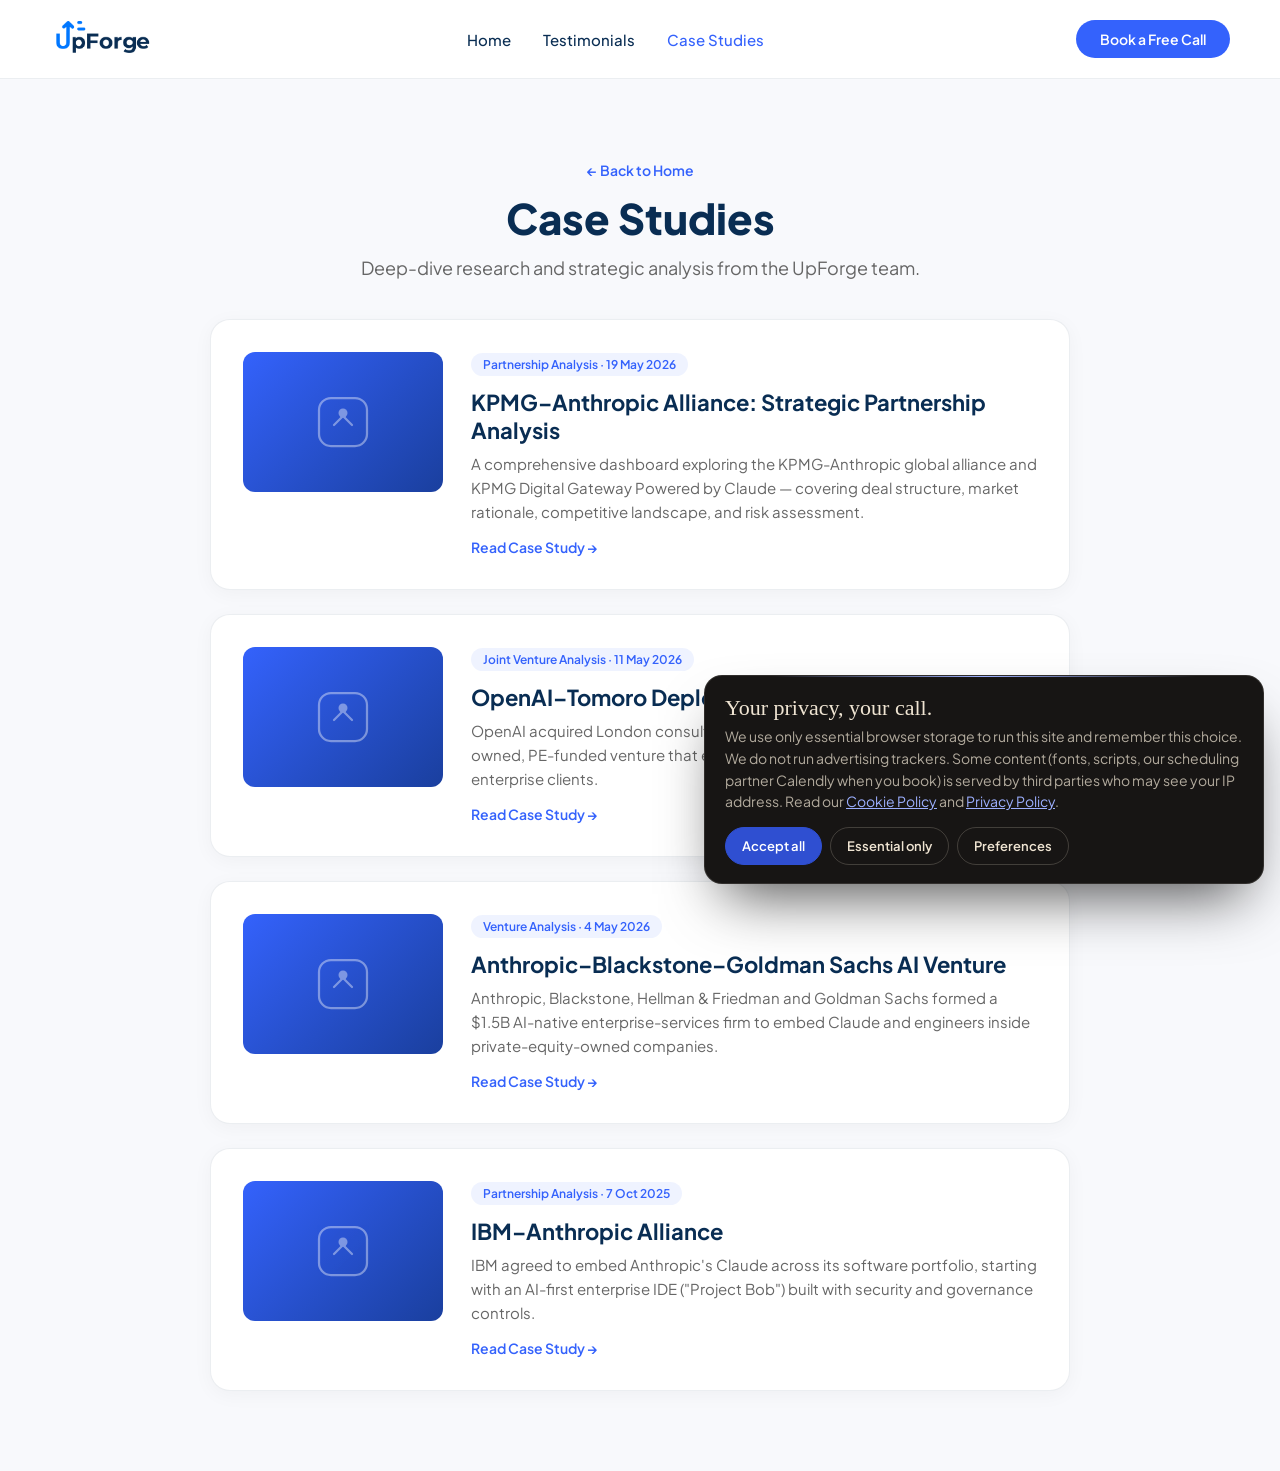
<file: case-studies/index.html>
<!DOCTYPE html>
<html lang="en">
<head>
  <meta charset="UTF-8">
  <meta name="viewport" content="width=device-width, initial-scale=1.0">
  <title>Case Studies - UpForge</title>
  <!-- SEO / social -->
  <meta name="description" content="Independent deep-dive case studies from UpForge on the deals reshaping consulting: KPMG–Anthropic, OpenAI–Tomoro, Anthropic’s PE AI venture and IBM–Anthropic.">
  <link rel="canonical" href="https://upforgeconsulting.com/case-studies/">
  <meta property="og:type" content="website">
  <meta property="og:site_name" content="UpForge Consulting">
  <meta property="og:title" content="Case Studies - UpForge">
  <meta property="og:description" content="Independent deep-dive case studies from UpForge on the deals reshaping consulting: KPMG–Anthropic, OpenAI–Tomoro, Anthropic’s PE AI venture and IBM–Anthropic.">
  <meta property="og:url" content="https://upforgeconsulting.com/case-studies/">
  <meta property="og:image" content="https://upforgeconsulting.com/assets/og-image.jpg">
  <meta property="og:image:width" content="1200">
  <meta property="og:image:height" content="630">
  <meta name="twitter:card" content="summary_large_image">
  <meta name="twitter:title" content="Case Studies - UpForge">
  <meta name="twitter:description" content="Independent deep-dive case studies from UpForge on the deals reshaping consulting: KPMG–Anthropic, OpenAI–Tomoro, Anthropic’s PE AI venture and IBM–Anthropic.">
  <meta name="twitter:image" content="https://upforgeconsulting.com/assets/og-image.jpg">
  <link rel="icon" href="/favicon.ico" sizes="any">
  <link rel="icon" type="image/png" sizes="32x32" href="/favicon-32x32.png">
  <link rel="icon" type="image/png" sizes="16x16" href="/favicon-16x16.png">
  <link rel="apple-touch-icon" href="/apple-touch-icon.png">
  <link rel="manifest" href="/site.webmanifest">
  <meta name="theme-color" content="#271d17">

  <link rel="preconnect" href="https://fonts.googleapis.com">
  <link rel="preconnect" href="https://fonts.gstatic.com" crossorigin>
  <link href="https://fonts.googleapis.com/css2?family=Plus+Jakarta+Sans:wght@400;500;600;700;800&display=swap" rel="stylesheet">
  <style>
    :root {
      --primary: #3462fc;
      --dark: #092d53;
    }
    * { margin: 0; padding: 0; box-sizing: border-box; }
    body {
      font-family: 'Plus Jakarta Sans', sans-serif;
      background: #f8f9fc;
      color: var(--dark);
      min-height: 100vh;
    }
    .navbar {
      display: flex;
      align-items: center;
      justify-content: space-between;
      padding: 20px 50px;
      background: #fff;
      border-bottom: 1px solid rgba(9, 45, 83, 0.08);
    }
    .navbar .logo img { height: 32px; }
    .nav-links { display: flex; list-style: none; gap: 32px; }
    .nav-links a {
      text-decoration: none;
      color: var(--dark);
      font-weight: 500;
      font-size: 15px;
      transition: color 0.3s;
    }
    .nav-links a:hover { color: var(--primary); }
    .nav-links a.active { color: var(--primary); }
    .nav-cta {
      background: var(--primary);
      color: #fff;
      border: none;
      padding: 10px 24px;
      border-radius: 50px;
      font-family: 'Plus Jakarta Sans', sans-serif;
      font-weight: 600;
      font-size: 14px;
      cursor: pointer;
      transition: opacity 0.3s;
    }
    .nav-cta:hover { opacity: 0.9; }
    .page-header {
      text-align: center;
      padding: 80px 20px 40px;
    }
    .page-header h1 {
      font-size: 42px;
      font-weight: 800;
      color: var(--dark);
    }
    .page-header p {
      font-size: 18px;
      color: #666;
      margin-top: 12px;
      max-width: 600px;
      margin-left: auto;
      margin-right: auto;
    }
    .case-list {
      max-width: 900px;
      margin: 0 auto;
      padding: 0 20px 80px;
      display: flex;
      flex-direction: column;
      gap: 24px;
    }
    .case-card {
      background: #fff;
      border-radius: 20px;
      padding: 32px;
      border: 1px solid rgba(9, 45, 83, 0.08);
      box-shadow: 0 4px 20px rgba(0,0,0,0.04);
      display: flex;
      gap: 28px;
      transition: all 0.3s ease;
      cursor: pointer;
      text-decoration: none;
      color: inherit;
    }
    .case-card:hover {
      transform: translateY(-4px);
      border-color: var(--primary);
      box-shadow: 0 12px 40px rgba(52, 98, 252, 0.1);
    }
    .case-thumb {
      width: 200px;
      height: 140px;
      border-radius: 12px;
      background: linear-gradient(135deg, var(--primary), #1a3f9e);
      flex-shrink: 0;
      display: flex;
      align-items: center;
      justify-content: center;
      font-size: 40px;
      color: rgba(255,255,255,0.3);
      overflow: hidden;
    }
    .case-thumb svg { width: 60px; height: 60px; opacity: 0.4; }
    .case-body { flex: 1; }
    .case-body h2 {
      font-size: 22px;
      font-weight: 700;
      margin-bottom: 8px;
      color: var(--dark);
    }
    .case-body .subtitle {
      font-size: 15px;
      color: #666;
      line-height: 1.6;
      margin-bottom: 12px;
    }
    .case-body .read-more {
      color: var(--primary);
      font-weight: 600;
      font-size: 14px;
      text-decoration: none;
    }
    .case-body .read-more:hover { text-decoration: underline; }
    .tag {
      display: inline-block;
      background: rgba(52, 98, 252, 0.08);
      color: var(--primary);
      font-size: 12px;
      font-weight: 600;
      padding: 4px 12px;
      border-radius: 50px;
      margin-bottom: 12px;
    }
    .back-link {
      display: inline-flex;
      align-items: center;
      gap: 6px;
      color: var(--primary);
      text-decoration: none;
      font-size: 14px;
      font-weight: 600;
      margin-bottom: 12px;
      transition: opacity 0.2s;
    }
    .back-link:hover { opacity: 0.7; }
    @media (max-width: 768px) {
      .navbar { padding: 16px 20px; }
      .nav-links { gap: 16px; }
      .page-header h1 { font-size: 28px; }
      .page-header p { font-size: 15px; }
      .case-card { flex-direction: column; padding: 20px; }
      .case-thumb { width: 100%; height: 180px; }
    }
  </style>
</head>
<body>

  <nav class="navbar">
    <div class="logo"><a href="../"><img src="/assets/logo-Daz97ldJ.png" alt="UpForge"></a></div>
    <ul class="nav-links">
      <li><a href="../">Home</a></li>
      <li><a href="../#testimonials">Testimonials</a></li>
      <li><a href="#" class="active">Case Studies</a></li>
    </ul>
    <button class="nav-cta" onclick="window.open('https://calendly.com/shardulsingh166/30min', '_blank')">Book a Free Call</button>
  </nav>

  <div class="page-header">
    <a href="../" class="back-link">← Back to Home</a>
    <h1>Case Studies</h1>
    <p>Deep-dive research and strategic analysis from the UpForge team.</p>
  </div>

  <div class="case-list">

    <a href="kpmg-anthropic-alliance/" class="case-card">
      <div class="case-thumb">
        <svg viewBox="0 0 80 80" fill="none" xmlns="http://www.w3.org/2000/svg">
          <rect x="8" y="8" width="64" height="64" rx="16" stroke="white" stroke-width="3"/>
          <path d="M28 44 L40 32 L52 44" stroke="white" stroke-width="3" stroke-linecap="round" stroke-linejoin="round"/>
          <circle cx="40" cy="28" r="6" fill="white"/>
        </svg>
      </div>
      <div class="case-body">
        <span class="tag">Partnership Analysis · 19 May 2026</span>
        <h2>KPMG–Anthropic Alliance: Strategic Partnership Analysis</h2>
        <p class="subtitle">A comprehensive dashboard exploring the KPMG-Anthropic global alliance and KPMG Digital Gateway Powered by Claude — covering deal structure, market rationale, competitive landscape, and risk assessment.</p>
        <span class="read-more">Read Case Study →</span>
      </div>
    </a>

    <a href="openai-tomoro-deployment-company/" class="case-card">
      <div class="case-thumb">
        <svg viewBox="0 0 80 80" fill="none" xmlns="http://www.w3.org/2000/svg">
          <rect x="8" y="8" width="64" height="64" rx="16" stroke="white" stroke-width="3"/>
          <path d="M28 44 L40 32 L52 44" stroke="white" stroke-width="3" stroke-linecap="round" stroke-linejoin="round"/>
          <circle cx="40" cy="28" r="6" fill="white"/>
        </svg>
      </div>
      <div class="case-body">
        <span class="tag">Joint Venture Analysis · 11 May 2026</span>
        <h2>OpenAI–Tomoro Deployment Company</h2>
        <p class="subtitle">OpenAI acquired London consultancy Tomoro to anchor a new majority-owned, PE-funded venture that embeds forward-deployed engineers inside enterprise clients.</p>
        <span class="read-more">Read Case Study →</span>
      </div>
    </a>

    <a href="anthropic-blackstone-goldman-ai-venture/" class="case-card">
      <div class="case-thumb">
        <svg viewBox="0 0 80 80" fill="none" xmlns="http://www.w3.org/2000/svg">
          <rect x="8" y="8" width="64" height="64" rx="16" stroke="white" stroke-width="3"/>
          <path d="M28 44 L40 32 L52 44" stroke="white" stroke-width="3" stroke-linecap="round" stroke-linejoin="round"/>
          <circle cx="40" cy="28" r="6" fill="white"/>
        </svg>
      </div>
      <div class="case-body">
        <span class="tag">Venture Analysis · 4 May 2026</span>
        <h2>Anthropic–Blackstone–Goldman Sachs AI Venture</h2>
        <p class="subtitle">Anthropic, Blackstone, Hellman &amp; Friedman and Goldman Sachs formed a $1.5B AI-native enterprise-services firm to embed Claude and engineers inside private-equity-owned companies.</p>
        <span class="read-more">Read Case Study →</span>
      </div>
    </a>

    <a href="ibm-anthropic-alliance/" class="case-card">
      <div class="case-thumb">
        <svg viewBox="0 0 80 80" fill="none" xmlns="http://www.w3.org/2000/svg">
          <rect x="8" y="8" width="64" height="64" rx="16" stroke="white" stroke-width="3"/>
          <path d="M28 44 L40 32 L52 44" stroke="white" stroke-width="3" stroke-linecap="round" stroke-linejoin="round"/>
          <circle cx="40" cy="28" r="6" fill="white"/>
        </svg>
      </div>
      <div class="case-body">
        <span class="tag">Partnership Analysis · 7 Oct 2025</span>
        <h2>IBM–Anthropic Alliance</h2>
        <p class="subtitle">IBM agreed to embed Anthropic&#x27;s Claude across its software portfolio, starting with an AI-first enterprise IDE (&quot;Project Bob&quot;) built with security and governance controls.</p>
        <span class="read-more">Read Case Study →</span>
      </div>
    </a>

  </div>

  <script src="/assets/site-consent.js" defer></script>
</body>
</html>
</file>
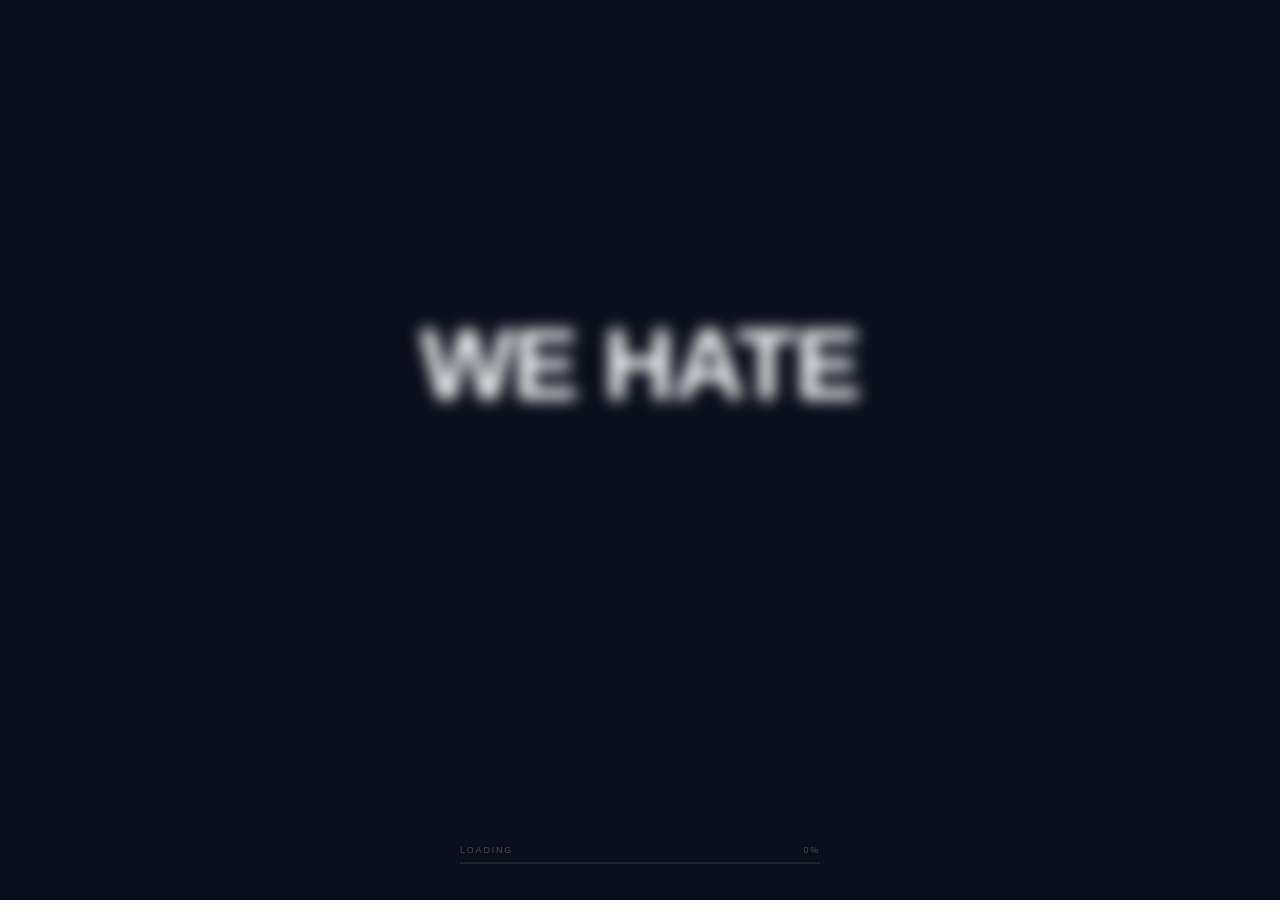
<file: loading-screen-v2.html>
<!DOCTYPE html>
<html lang="en">
<head>
<meta charset="UTF-8">
<meta name="viewport" content="width=device-width, initial-scale=1.0">
<title>Your Site</title>
<style>

/* ─── LOADER ───────────────────────────────────────────── */
#loader {
  position: fixed;
  inset: 0;
  width: 100%;
  height: 100vh;
  background: #0a0e1a;
  display: flex;
  flex-direction: column;
  align-items: center;
  justify-content: center;
  z-index: 9999;
  overflow: hidden;
  font-family: 'Arial Black', 'Impact', sans-serif;
}

.word-wrap {
  text-align: center;
  width: 100%;
  padding: 0 24px;
  line-height: 1;
}

.word {
  display: block;
  font-weight: 900;
  letter-spacing: -0.02em;
  text-transform: uppercase;
  opacity: 0;
  will-change: transform, opacity, filter;
  line-height: 0.88;
}

#w-we-hate {
  font-size: clamp(36px, 8vw, 100px);
  color: #ffffff;
  transform: translateY(-40px) scale(2.2);
  filter: blur(8px);
}
#w-traditional {
  font-size: clamp(28px, 6.5vw, 82px);
  color: #2563ff; /* ← your brand blue */
  transform: scale(0.15) rotate(-6deg);
  filter: blur(6px);
}
#w-consulting {
  font-size: clamp(36px, 8vw, 100px);
  color: #ffffff;
  transform: translateY(40px) scale(2.2);
  filter: blur(8px);
}

.word.in { opacity: 1; filter: blur(0); }
#w-we-hate.in     { transform: translateY(-6px); }
#w-traditional.in { transform: scale(1) rotate(0deg); }
#w-consulting.in  { transform: translateY(6px); }

.shake     { animation: sk-top 0.16s cubic-bezier(.36,.07,.19,.97) both; }
.shake-mid { animation: sk-mid 0.18s cubic-bezier(.36,.07,.19,.97) both; }
.shake-bot { animation: sk-bot 0.16s cubic-bezier(.36,.07,.19,.97) both; }

@keyframes sk-top {
  20%,80% { transform: translateY(-6px) translateX( 5px); }
  40%,60% { transform: translateY(-6px) translateX(-5px); }
  100%    { transform: translateY(-6px); }
}
@keyframes sk-mid {
  20%,80% { transform: scale(1) translateX(-5px) rotate(-1.5deg); }
  40%,60% { transform: scale(1) translateX( 5px) rotate( 1.5deg); }
  100%    { transform: scale(1) rotate(0deg); }
}
@keyframes sk-bot {
  20%,80% { transform: translateY(6px) translateX(-5px); }
  40%,60% { transform: translateY(6px) translateX( 5px); }
  100%    { transform: translateY(6px); }
}

/* Progress bar */
.bar-wrap {
  position: absolute;
  bottom: 36px;
  left: 50%;
  transform: translateX(-50%);
  width: min(360px, 70vw);
}
.bar-meta {
  display: flex;
  justify-content: space-between;
  font-family: 'Arial', sans-serif;
  font-size: 9px;
  letter-spacing: 0.2em;
  color: rgba(255,255,255,0.25);
  text-transform: uppercase;
  margin-bottom: 7px;
}
.bar-track {
  width: 100%;
  height: 2px;
  background: rgba(255,255,255,0.08);
  overflow: hidden;
}
.bar-fill {
  height: 100%;
  width: 0%;
  background: #2563ff;
  transition: width 0.3s ease;
}

/* Exit fade */
#loader.exiting {
  transition: opacity 0.55s ease;
  opacity: 0;
  pointer-events: none;
}

/* ─── YOUR SITE ─────────────────────────────────────────── */
/* The hero and rest of page sit below #loader in stacking   */
/* context and appear the moment #loader fades out.          */
#hero {
  /* Your existing hero styles go here */
  min-height: 100vh;
  background: #ffffff;
  display: flex;
  align-items: center;
  justify-content: center;
}

</style>
</head>
<body>

<!-- ═══════════════════════════════════════════════════════
     LOADER  — paste this block at the very top of <body>
═══════════════════════════════════════════════════════ -->
<div id="loader">
  <div class="word-wrap">
    <span class="word" id="w-we-hate">We Hate</span>
    <span class="word" id="w-traditional">Traditional</span>
    <span class="word" id="w-consulting">Consulting</span>
  </div>

  <div class="bar-wrap">
    <div class="bar-meta">
      <span id="bar-status">Loading</span>
      <span id="bar-pct">0%</span>
    </div>
    <div class="bar-track">
      <div class="bar-fill" id="bar-fill"></div>
    </div>
  </div>
</div>
<!-- end loader -->


<!-- ═══════════════════════════════════════════════════════
     YOUR WEBSITE CONTENT BELOW
═══════════════════════════════════════════════════════ -->
<section id="hero">
  <!-- Replace with your real hero section -->
  <p style="font-size:24px;color:#0a0e1a;">Your hero content here</p>
</section>


<script>
/* ── helpers ── */
const wh        = document.getElementById('w-we-hate');
const wt        = document.getElementById('w-traditional');
const wc        = document.getElementById('w-consulting');
const barFill   = document.getElementById('bar-fill');
const barPct    = document.getElementById('bar-pct');
const barStatus = document.getElementById('bar-status');
const loader    = document.getElementById('loader');

function setBar(pct, label) {
  const v = Math.min(100, Math.round(pct));
  barFill.style.width = v + '%';
  barPct.textContent  = v + '%';
  if (label) barStatus.textContent = label;
}

function slam(el, shakeClass) {
  return new Promise(res => {
    el.style.transition = 'opacity 0.14s ease, transform 0.24s cubic-bezier(0.22,1,0.36,1), filter 0.22s ease';
    el.classList.add('in');
    el.addEventListener('transitionend', () => {
      el.classList.add(shakeClass);
      setTimeout(() => el.classList.remove(shakeClass), 200);
      res();
    }, { once: true });
  });
}

const wait = ms => new Promise(r => setTimeout(r, ms));

/* ── word animation (plays immediately, not gated on load) ── */
async function animate() {
  await wait(200);
  await slam(wh, 'shake');      setBar(33);            await wait(280);
  await slam(wc, 'shake-bot');  setBar(55);            await wait(240);
  await slam(wt, 'shake-mid');  setBar(72);
}

/* ── real page-load tracker ── */
function waitForPageLoad() {
  return new Promise(res => {
    /* already fully loaded (e.g. cached page) */
    if (document.readyState === 'complete') { res(); return; }
    window.addEventListener('load', res, { once: true });
  });
}

function trackResources() {
  /* Uses PerformanceObserver to reflect actual network activity */
  return new Promise(res => {
    const loadDone = waitForPageLoad();

    if (!window.PerformanceObserver) { loadDone.then(res); return; }

    const observer = new PerformanceObserver(list => {
      const all = performance.getEntriesByType('resource').filter(
        r => ['img','css','script','fetch','xmlhttprequest','other'].includes(r.initiatorType)
      );
      if (!all.length) return;
      const done = all.filter(r => r.responseEnd > 0).length;
      const pct  = 72 + Math.round((done / all.length) * 25);
      setBar(Math.min(97, pct), 'Loading assets');
    });

    try { observer.observe({ type: 'resource', buffered: true }); } catch(e) {}
    loadDone.then(() => { observer.disconnect(); res(); });
  });
}

/* ── main ── */
async function run() {
  const animDone  = animate();
  const loadDone  = trackResources();

  /* wait for BOTH the word animation AND the real load to finish */
  await Promise.all([animDone, loadDone]);

  setBar(100, 'Ready');
  await wait(380);

  loader.classList.add('exiting');
  await wait(600);
  loader.style.display = 'none';
}

run();
</script>
</body>
</html>
</file>
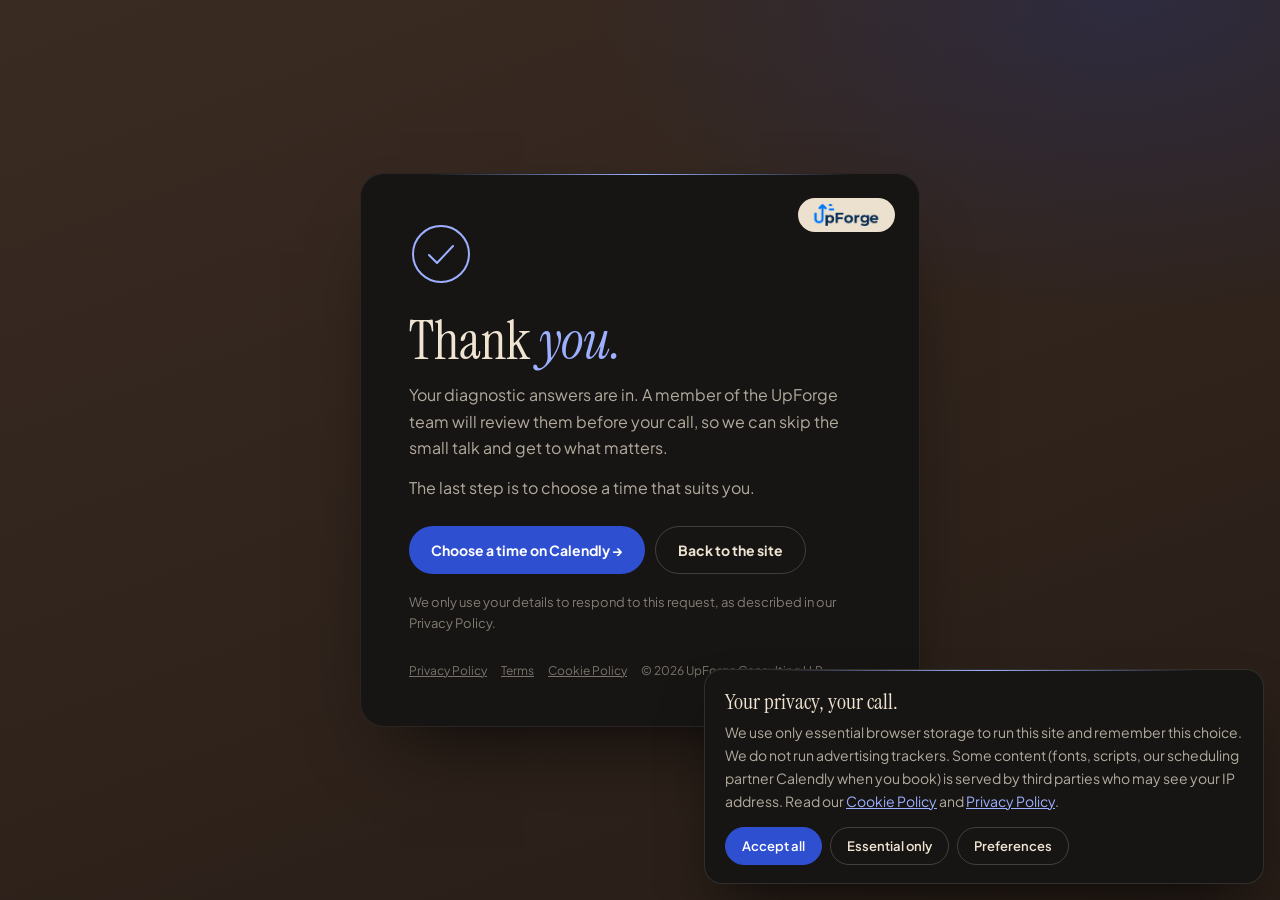
<file: thank-you.html>
<!DOCTYPE html>
<html lang="en">
<head>
  <meta charset="UTF-8">
  <meta name="viewport" content="width=device-width, initial-scale=1.0">
  <meta name="robots" content="noindex, nofollow">
  <title>Thank You — UpForge Consulting</title>
  <link rel="preconnect" href="https://fonts.googleapis.com">
  <link rel="preconnect" href="https://fonts.gstatic.com" crossorigin>
  <link href="https://fonts.googleapis.com/css2?family=Instrument+Serif:ital@0;1&family=Plus+Jakarta+Sans:wght@400;500;600;700&display=swap" rel="stylesheet">
  <style>
    :root {
      --coffee: #3a2b22; --coffee-deep: #271d17; --charcoal: #171514; --cream: #efe4d2;
      --cream-dim: rgba(239, 228, 210, 0.72); --tan: #b9a384; --accent: #2f4fd1; --blue-soft: #9db0ff;
      --ease: cubic-bezier(0.16, 1, 0.3, 1);
    }
    * { margin: 0; padding: 0; box-sizing: border-box; }
    body {
      min-height: 100vh; display: grid; place-items: center; padding: 24px 16px;
      font-family: 'Plus Jakarta Sans', system-ui, sans-serif; color: var(--cream);
      background:
        radial-gradient(ellipse 60% 50% at 88% 0%, rgba(29, 53, 147, 0.28), transparent 70%),
        linear-gradient(160deg, var(--coffee) 0%, var(--coffee-deep) 100%);
    }
    .card {
      position: relative; width: min(560px, 100%); padding: clamp(28px, 5vw, 48px);
      border-radius: 24px; background: var(--charcoal); border: 1px solid rgba(239, 228, 210, 0.08);
      box-shadow: 0 40px 80px -40px rgba(0, 0, 0, 0.9); overflow: hidden;
      animation: rise 1.1s var(--ease) both;
    }
    .card::before {
      content: ''; position: absolute; left: 12%; right: 12%; top: 0; height: 1px;
      background: linear-gradient(90deg, transparent, var(--blue-soft), transparent);
    }
    .check { width: 64px; height: 64px; margin-bottom: 24px; color: var(--blue-soft); }
    .check circle { stroke-dasharray: 176; stroke-dashoffset: 176; animation: draw 1s var(--ease) 0.3s forwards; }
    .check path { stroke-dasharray: 40; stroke-dashoffset: 40; animation: draw 0.6s var(--ease) 1s forwards; }
    .logo { position: absolute; top: 24px; right: 24px; height: 34px; padding: 6px 12px; border-radius: 999px; background: #ece1ce; }
    h1 { font-family: 'Instrument Serif', Georgia, serif; font-weight: 400; font-size: clamp(38px, 6vw, 54px); line-height: 1; margin-bottom: 14px; }
    h1 em { color: var(--blue-soft); }
    p { color: var(--cream-dim); line-height: 1.65; margin-bottom: 14px; }
    .note { font-size: 13px; color: rgba(239, 228, 210, 0.5); }
    .retry { display: none; padding: 12px 14px; border-radius: 12px; background: rgba(224, 144, 127, 0.1); border: 1px solid rgba(224, 144, 127, 0.3); color: #f0b9ab; font-size: 14px; }
    .retry.show { display: block; }
    .actions { display: flex; flex-wrap: wrap; gap: 10px; margin-top: 24px; }
    .btn {
      display: inline-flex; align-items: center; gap: 8px; padding: 14px 22px; border-radius: 999px;
      font-weight: 700; font-size: 14px; text-decoration: none; transition: transform 0.4s var(--ease), background 0.3s;
    }
    .btn.primary { background: var(--accent); color: #fff; }
    .btn.primary:hover { background: #2744b8; transform: translateY(-2px); }
    .btn.ghost { color: var(--cream); border: 1px solid rgba(239, 228, 210, 0.2); }
    .btn.ghost:hover { border-color: var(--blue-soft); }
    footer { margin-top: 28px; font-size: 12px; color: rgba(239, 228, 210, 0.45); display: flex; flex-wrap: wrap; gap: 14px; }
    footer a { color: inherit; }
    @keyframes rise { from { opacity: 0; transform: translateY(30px) rotate(-0.6deg); } to { opacity: 1; transform: none; } }
    @keyframes draw { to { stroke-dashoffset: 0; } }
    @media (prefers-reduced-motion: reduce) { .card, .check circle, .check path { animation: none; stroke-dashoffset: 0; } }
  </style>
</head>
<body>
  <main class="card">
    <img class="logo" src="/assets/logo-Daz97ldJ.png" alt="UpForge">
    <svg class="check" viewBox="0 0 64 64" fill="none" stroke="currentColor" stroke-width="2" stroke-linecap="round" stroke-linejoin="round" aria-hidden="true">
      <circle cx="32" cy="32" r="28" />
      <path d="M20 33l8 8 16-17" />
    </svg>
    <h1>Thank <em>you.</em></h1>
    <p>Your diagnostic answers are in. A member of the UpForge team will review them before your call, so we can skip the small talk and get to what matters.</p>
    <p class="retry" id="retry">We couldn't confirm your answers were sent. Please pick a time below and mention them on the call, or email outreach@upforgeconsulting.com.</p>
    <p>The last step is to choose a time that suits you.</p>
    <div class="actions">
      <a class="btn primary" id="book" href="https://calendly.com/shardulsingh166/30min">Choose a time on Calendly &rarr;</a>
      <a class="btn ghost" href="/">Back to the site</a>
    </div>
    <p class="note" style="margin-top:18px">We only use your details to respond to this request, as described in our Privacy Policy.</p>
    <footer>
      <a href="/legal/privacy-policy.html">Privacy Policy</a>
      <a href="/legal/terms-conditions.html">Terms</a>
      <a href="/legal/cookie-policy.html">Cookie Policy</a>
      <span>&copy; 2026 UpForge Consulting LLP</span>
    </footer>
  </main>
  <script>
    (function () {
      var q = new URLSearchParams(location.search);
      var next = q.get('next');
      if (next && /^https:\/\/calendly\.com\//.test(next)) document.getElementById('book').href = next;
      if (q.get('status') === 'retry') document.getElementById('retry').classList.add('show');
    })();
  </script>
  <script src="/assets/site-consent.js" defer></script>
</body>
</html>
</file>
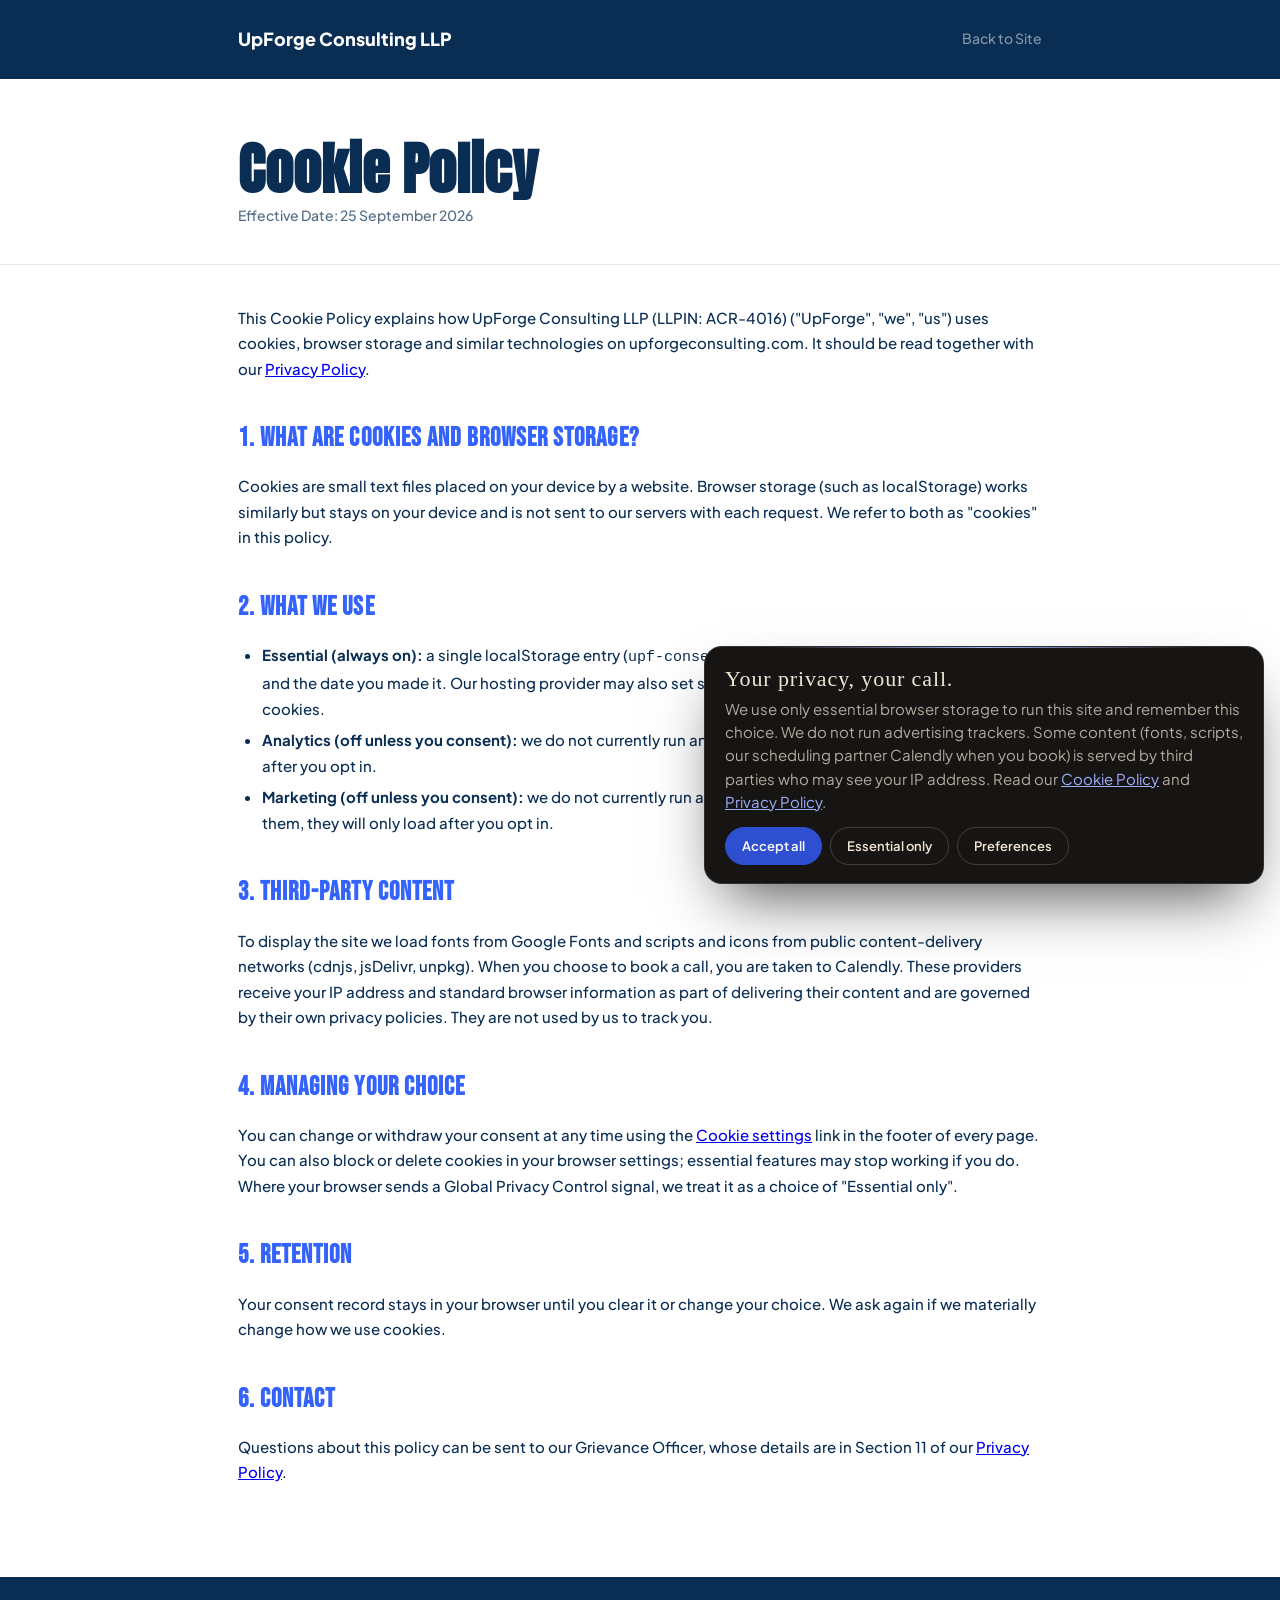
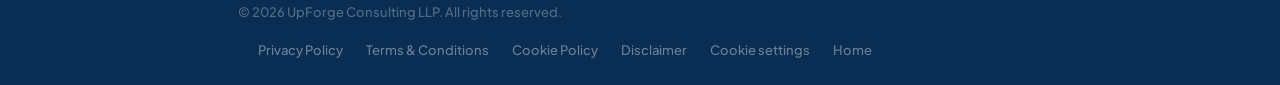
<file: legal/cookie-policy.html>
<!DOCTYPE html>
<html lang="en">
<head>
  <meta charset="UTF-8" />
  <meta name="viewport" content="width=device-width, initial-scale=1.0" />
  <title>Cookie Policy — UpForge Consulting LLP</title>
  <!-- SEO / social -->
  <link rel="canonical" href="https://upforgeconsulting.com/legal/cookie-policy.html">
  <meta property="og:type" content="website">
  <meta property="og:site_name" content="UpForge Consulting">
  <meta property="og:title" content="Cookie Policy — UpForge Consulting LLP">
  <meta property="og:description" content="Privacy policy for UpForge Consulting LLP in compliance with Indian information technology and data protection laws.">
  <meta property="og:url" content="https://upforgeconsulting.com/legal/cookie-policy.html">
  <meta property="og:image" content="https://upforgeconsulting.com/assets/og-image.jpg">
  <meta property="og:image:width" content="1200">
  <meta property="og:image:height" content="630">
  <meta name="twitter:card" content="summary_large_image">
  <meta name="twitter:title" content="Cookie Policy — UpForge Consulting LLP">
  <meta name="twitter:description" content="Privacy policy for UpForge Consulting LLP in compliance with Indian information technology and data protection laws.">
  <meta name="twitter:image" content="https://upforgeconsulting.com/assets/og-image.jpg">
  <link rel="icon" href="/favicon.ico" sizes="any">
  <link rel="icon" type="image/png" sizes="32x32" href="/favicon-32x32.png">
  <link rel="icon" type="image/png" sizes="16x16" href="/favicon-16x16.png">
  <link rel="apple-touch-icon" href="/apple-touch-icon.png">
  <link rel="manifest" href="/site.webmanifest">
  <meta name="theme-color" content="#271d17">

  <meta name="description" content="Privacy policy for UpForge Consulting LLP in compliance with Indian information technology and data protection laws." />
  <link rel="preconnect" href="https://fonts.googleapis.com" />
  <link rel="preconnect" href="https://fonts.gstatic.com" crossorigin />
  <link href="https://fonts.googleapis.com/css2?family=Plus+Jakarta+Sans:wght@300;400;500;600;700;800&family=Anton&family=Bebas+Neue&display=swap" rel="stylesheet" />
  <style>
    *, *::before, *::after { box-sizing: border-box; margin: 0; padding: 0; }

    :root {
      --primary: #3462fc;
      --dark: #092d53;
      --white: #ffffff;
      --muted: rgba(9, 45, 83, 0.7);
      --border: rgba(9, 45, 83, 0.1);
      --bg-light: #f8f9fc;
    }

    html { scroll-behavior: smooth; }

    body {
      font-family: 'Plus Jakarta Sans', sans-serif;
      font-weight: 500;
      background: var(--white);
      color: var(--dark);
      -webkit-font-smoothing: antialiased;
      line-height: 1.7;
    }

    .wrap { max-width: 860px; margin: 0 auto; padding: 0 28px; }

    header {
      background: var(--dark);
      padding: 24px 0;
    }
    header .wrap {
      display: flex;
      justify-content: space-between;
      align-items: center;
    }
    header a {
      color: rgba(255,255,255,0.5);
      text-decoration: none;
      font-size: 14px;
      transition: color 0.2s;
    }
    header a:hover { color: var(--white); }
    .brand {
      font-weight: 800;
      font-size: 18px;
      color: var(--white);
    }

    .page-title {
      padding: 64px 0 24px;
      border-bottom: 1px solid var(--border);
    }
    .page-title h1 {
      font-family: 'Anton', sans-serif;
      font-size: clamp(36px, 5vw, 56px);
      line-height: 0.95;
      color: var(--dark);
      margin-bottom: 8px;
    }
    .page-title .effective {
      font-size: 14px;
      color: var(--muted);
    }

    .content { padding: 40px 0 80px; }

    h2 {
      font-family: 'Bebas Neue', sans-serif;
      font-size: 26px;
      letter-spacing: 0.04em;
      color: var(--primary);
      margin: 36px 0 12px;
    }

    h3 {
      font-size: 17px;
      font-weight: 700;
      color: var(--dark);
      margin: 24px 0 8px;
    }

    p { font-size: 15px; color: var(--dark); margin-bottom: 12px; }

    ul { padding-left: 24px; margin-bottom: 16px; }
    ul li { font-size: 15px; color: var(--dark); margin-bottom: 6px; }

    .highlight-box {
      background: var(--bg-light);
      border-left: 3px solid var(--primary);
      padding: 20px 24px;
      border-radius: 0 12px 12px 0;
      margin: 20px 0;
    }
    .highlight-box p { margin-bottom: 0; font-size: 14px; }

    footer {
      background: var(--dark);
      padding: 24px 0;
    }
    footer .wrap {
      display: flex;
      justify-content: space-between;
      align-items: center;
      flex-wrap: wrap;
      gap: 12px;
    }
    footer span { font-size: 13px; color: rgba(255,255,255,0.3); }
    footer a {
      font-size: 13px;
      color: rgba(255,255,255,0.4);
      text-decoration: none;
      transition: color 0.2s;
      margin-left: 20px;
    }
    footer a:hover { color: var(--white); }
  </style>
</head>
<body>

<header>
  <div class="wrap">
    <div class="brand">UpForge Consulting LLP</div>
    <a href="../index.html">Back to Site</a>
  </div>
</header>

<section class="page-title">
  <div class="wrap">
    <h1>Cookie Policy</h1>
    <p class="effective">Effective Date: 25 September 2026</p>
  </div>
</section>

<section class="content">
  <div class="wrap">

    <p>This Cookie Policy explains how UpForge Consulting LLP (LLPIN: ACR-4016) ("UpForge", "we", "us") uses cookies, browser storage and similar technologies on upforgeconsulting.com. It should be read together with our <a href="privacy-policy.html">Privacy Policy</a>.</p>

    <h2>1. What are cookies and browser storage?</h2>
    <p>Cookies are small text files placed on your device by a website. Browser storage (such as localStorage) works similarly but stays on your device and is not sent to our servers with each request. We refer to both as "cookies" in this policy.</p>

    <h2>2. What we use</h2>
    <ul>
      <li><strong>Essential (always on):</strong> a single localStorage entry (<code>upf-consent-v1</code>) that remembers your cookie choice and the date you made it. Our hosting provider may also set strictly necessary security or load-balancing cookies.</li>
      <li><strong>Analytics (off unless you consent):</strong> we do not currently run analytics. If we add them, they will only load after you opt in.</li>
      <li><strong>Marketing (off unless you consent):</strong> we do not currently run advertising or retargeting cookies. If we add them, they will only load after you opt in.</li>
    </ul>

    <h2>3. Third-party content</h2>
    <p>To display the site we load fonts from Google Fonts and scripts and icons from public content-delivery networks (cdnjs, jsDelivr, unpkg). When you choose to book a call, you are taken to Calendly. These providers receive your IP address and standard browser information as part of delivering their content and are governed by their own privacy policies. They are not used by us to track you.</p>

    <h2>4. Managing your choice</h2>
    <p>You can change or withdraw your consent at any time using the <a href="#cookie-settings" data-cookie-settings>Cookie settings</a> link in the footer of every page. You can also block or delete cookies in your browser settings; essential features may stop working if you do. Where your browser sends a Global Privacy Control signal, we treat it as a choice of "Essential only".</p>

    <h2>5. Retention</h2>
    <p>Your consent record stays in your browser until you clear it or change your choice. We ask again if we materially change how we use cookies.</p>

    <h2>6. Contact</h2>
    <p>Questions about this policy can be sent to our Grievance Officer, whose details are in Section 11 of our <a href="privacy-policy.html">Privacy Policy</a>.</p>

  </div>
</section>

<footer>
  <div class="wrap">
    <span>&copy; 2026 UpForge Consulting LLP. All rights reserved.</span>
    <div>
      <a href="privacy-policy.html">Privacy Policy</a>
      <a href="terms-conditions.html">Terms &amp; Conditions</a>
      <a href="cookie-policy.html">Cookie Policy</a>
      <a href="disclaimer.html">Disclaimer</a>
      <a href="#cookie-settings" data-cookie-settings>Cookie settings</a>
      <a href="../index.html">Home</a>
    </div>
  </div>
</footer>
<script src="/assets/site-consent.js" defer></script>

</body>
</html>
</file>
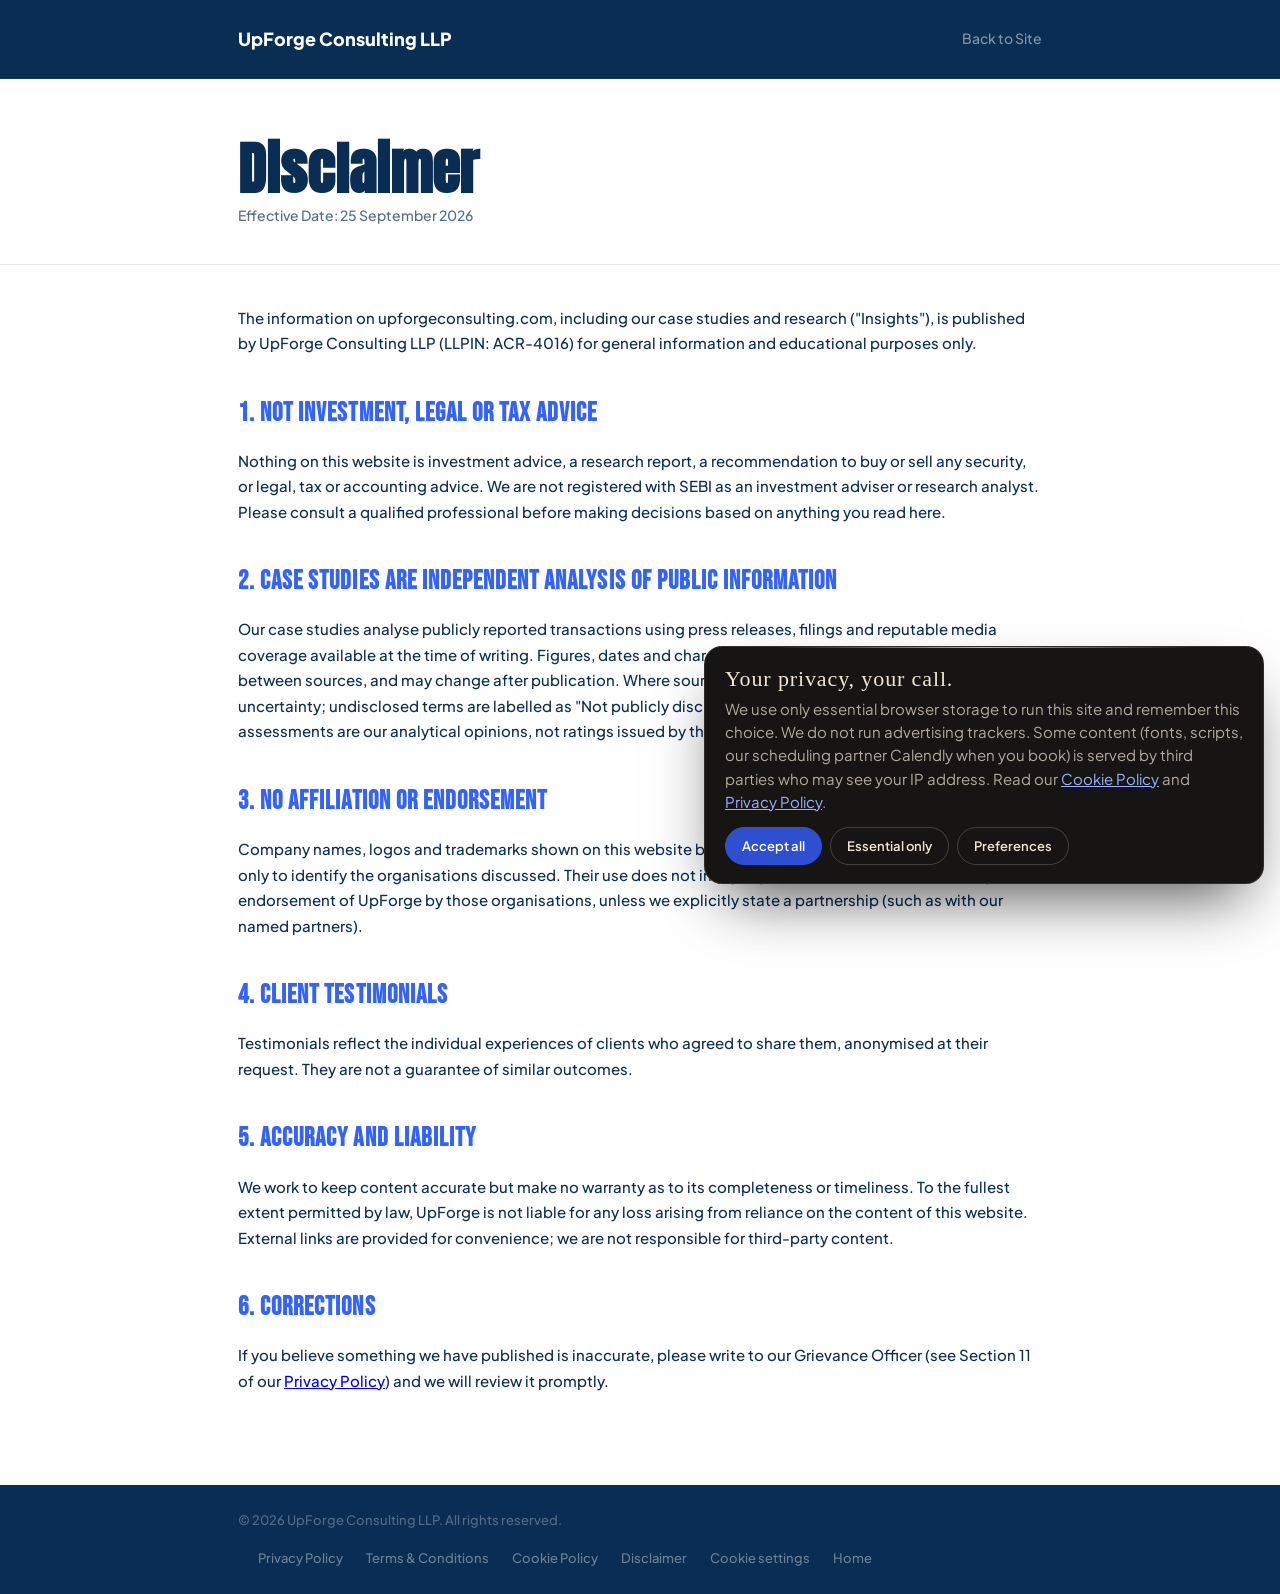
<file: legal/disclaimer.html>
<!DOCTYPE html>
<html lang="en">
<head>
  <meta charset="UTF-8" />
  <meta name="viewport" content="width=device-width, initial-scale=1.0" />
  <title>Disclaimer — UpForge Consulting LLP</title>
  <!-- SEO / social -->
  <link rel="canonical" href="https://upforgeconsulting.com/legal/disclaimer.html">
  <meta property="og:type" content="website">
  <meta property="og:site_name" content="UpForge Consulting">
  <meta property="og:title" content="Disclaimer — UpForge Consulting LLP">
  <meta property="og:description" content="Privacy policy for UpForge Consulting LLP in compliance with Indian information technology and data protection laws.">
  <meta property="og:url" content="https://upforgeconsulting.com/legal/disclaimer.html">
  <meta property="og:image" content="https://upforgeconsulting.com/assets/og-image.jpg">
  <meta property="og:image:width" content="1200">
  <meta property="og:image:height" content="630">
  <meta name="twitter:card" content="summary_large_image">
  <meta name="twitter:title" content="Disclaimer — UpForge Consulting LLP">
  <meta name="twitter:description" content="Privacy policy for UpForge Consulting LLP in compliance with Indian information technology and data protection laws.">
  <meta name="twitter:image" content="https://upforgeconsulting.com/assets/og-image.jpg">
  <link rel="icon" href="/favicon.ico" sizes="any">
  <link rel="icon" type="image/png" sizes="32x32" href="/favicon-32x32.png">
  <link rel="icon" type="image/png" sizes="16x16" href="/favicon-16x16.png">
  <link rel="apple-touch-icon" href="/apple-touch-icon.png">
  <link rel="manifest" href="/site.webmanifest">
  <meta name="theme-color" content="#271d17">

  <meta name="description" content="Privacy policy for UpForge Consulting LLP in compliance with Indian information technology and data protection laws." />
  <link rel="preconnect" href="https://fonts.googleapis.com" />
  <link rel="preconnect" href="https://fonts.gstatic.com" crossorigin />
  <link href="https://fonts.googleapis.com/css2?family=Plus+Jakarta+Sans:wght@300;400;500;600;700;800&family=Anton&family=Bebas+Neue&display=swap" rel="stylesheet" />
  <style>
    *, *::before, *::after { box-sizing: border-box; margin: 0; padding: 0; }

    :root {
      --primary: #3462fc;
      --dark: #092d53;
      --white: #ffffff;
      --muted: rgba(9, 45, 83, 0.7);
      --border: rgba(9, 45, 83, 0.1);
      --bg-light: #f8f9fc;
    }

    html { scroll-behavior: smooth; }

    body {
      font-family: 'Plus Jakarta Sans', sans-serif;
      font-weight: 500;
      background: var(--white);
      color: var(--dark);
      -webkit-font-smoothing: antialiased;
      line-height: 1.7;
    }

    .wrap { max-width: 860px; margin: 0 auto; padding: 0 28px; }

    header {
      background: var(--dark);
      padding: 24px 0;
    }
    header .wrap {
      display: flex;
      justify-content: space-between;
      align-items: center;
    }
    header a {
      color: rgba(255,255,255,0.5);
      text-decoration: none;
      font-size: 14px;
      transition: color 0.2s;
    }
    header a:hover { color: var(--white); }
    .brand {
      font-weight: 800;
      font-size: 18px;
      color: var(--white);
    }

    .page-title {
      padding: 64px 0 24px;
      border-bottom: 1px solid var(--border);
    }
    .page-title h1 {
      font-family: 'Anton', sans-serif;
      font-size: clamp(36px, 5vw, 56px);
      line-height: 0.95;
      color: var(--dark);
      margin-bottom: 8px;
    }
    .page-title .effective {
      font-size: 14px;
      color: var(--muted);
    }

    .content { padding: 40px 0 80px; }

    h2 {
      font-family: 'Bebas Neue', sans-serif;
      font-size: 26px;
      letter-spacing: 0.04em;
      color: var(--primary);
      margin: 36px 0 12px;
    }

    h3 {
      font-size: 17px;
      font-weight: 700;
      color: var(--dark);
      margin: 24px 0 8px;
    }

    p { font-size: 15px; color: var(--dark); margin-bottom: 12px; }

    ul { padding-left: 24px; margin-bottom: 16px; }
    ul li { font-size: 15px; color: var(--dark); margin-bottom: 6px; }

    .highlight-box {
      background: var(--bg-light);
      border-left: 3px solid var(--primary);
      padding: 20px 24px;
      border-radius: 0 12px 12px 0;
      margin: 20px 0;
    }
    .highlight-box p { margin-bottom: 0; font-size: 14px; }

    footer {
      background: var(--dark);
      padding: 24px 0;
    }
    footer .wrap {
      display: flex;
      justify-content: space-between;
      align-items: center;
      flex-wrap: wrap;
      gap: 12px;
    }
    footer span { font-size: 13px; color: rgba(255,255,255,0.3); }
    footer a {
      font-size: 13px;
      color: rgba(255,255,255,0.4);
      text-decoration: none;
      transition: color 0.2s;
      margin-left: 20px;
    }
    footer a:hover { color: var(--white); }
  </style>
</head>
<body>

<header>
  <div class="wrap">
    <div class="brand">UpForge Consulting LLP</div>
    <a href="../index.html">Back to Site</a>
  </div>
</header>

<section class="page-title">
  <div class="wrap">
    <h1>Disclaimer</h1>
    <p class="effective">Effective Date: 25 September 2026</p>
  </div>
</section>

<section class="content">
  <div class="wrap">

    <p>The information on upforgeconsulting.com, including our case studies and research ("Insights"), is published by UpForge Consulting LLP (LLPIN: ACR-4016) for general information and educational purposes only.</p>

    <h2>1. Not investment, legal or tax advice</h2>
    <p>Nothing on this website is investment advice, a research report, a recommendation to buy or sell any security, or legal, tax or accounting advice. We are not registered with SEBI as an investment adviser or research analyst. Please consult a qualified professional before making decisions based on anything you read here.</p>

    <h2>2. Case studies are independent analysis of public information</h2>
    <p>Our case studies analyse publicly reported transactions using press releases, filings and reputable media coverage available at the time of writing. Figures, dates and characterisations may be incomplete, may differ between sources, and may change after publication. Where sources disagree we show a range or flag the uncertainty; undisclosed terms are labelled as "Not publicly disclosed" rather than estimated. Risk scores and assessments are our analytical opinions, not ratings issued by the companies involved.</p>

    <h2>3. No affiliation or endorsement</h2>
    <p>Company names, logos and trademarks shown on this website belong to their respective owners and are used only to identify the organisations discussed. Their use does not imply any affiliation with, sponsorship by, or endorsement of UpForge by those organisations, unless we explicitly state a partnership (such as with our named partners).</p>

    <h2>4. Client testimonials</h2>
    <p>Testimonials reflect the individual experiences of clients who agreed to share them, anonymised at their request. They are not a guarantee of similar outcomes.</p>

    <h2>5. Accuracy and liability</h2>
    <p>We work to keep content accurate but make no warranty as to its completeness or timeliness. To the fullest extent permitted by law, UpForge is not liable for any loss arising from reliance on the content of this website. External links are provided for convenience; we are not responsible for third-party content.</p>

    <h2>6. Corrections</h2>
    <p>If you believe something we have published is inaccurate, please write to our Grievance Officer (see Section 11 of our <a href="privacy-policy.html">Privacy Policy</a>) and we will review it promptly.</p>

  </div>
</section>

<footer>
  <div class="wrap">
    <span>&copy; 2026 UpForge Consulting LLP. All rights reserved.</span>
    <div>
      <a href="privacy-policy.html">Privacy Policy</a>
      <a href="terms-conditions.html">Terms &amp; Conditions</a>
      <a href="cookie-policy.html">Cookie Policy</a>
      <a href="disclaimer.html">Disclaimer</a>
      <a href="#cookie-settings" data-cookie-settings>Cookie settings</a>
      <a href="../index.html">Home</a>
    </div>
  </div>
</footer>
<script src="/assets/site-consent.js" defer></script>

</body>
</html>
</file>
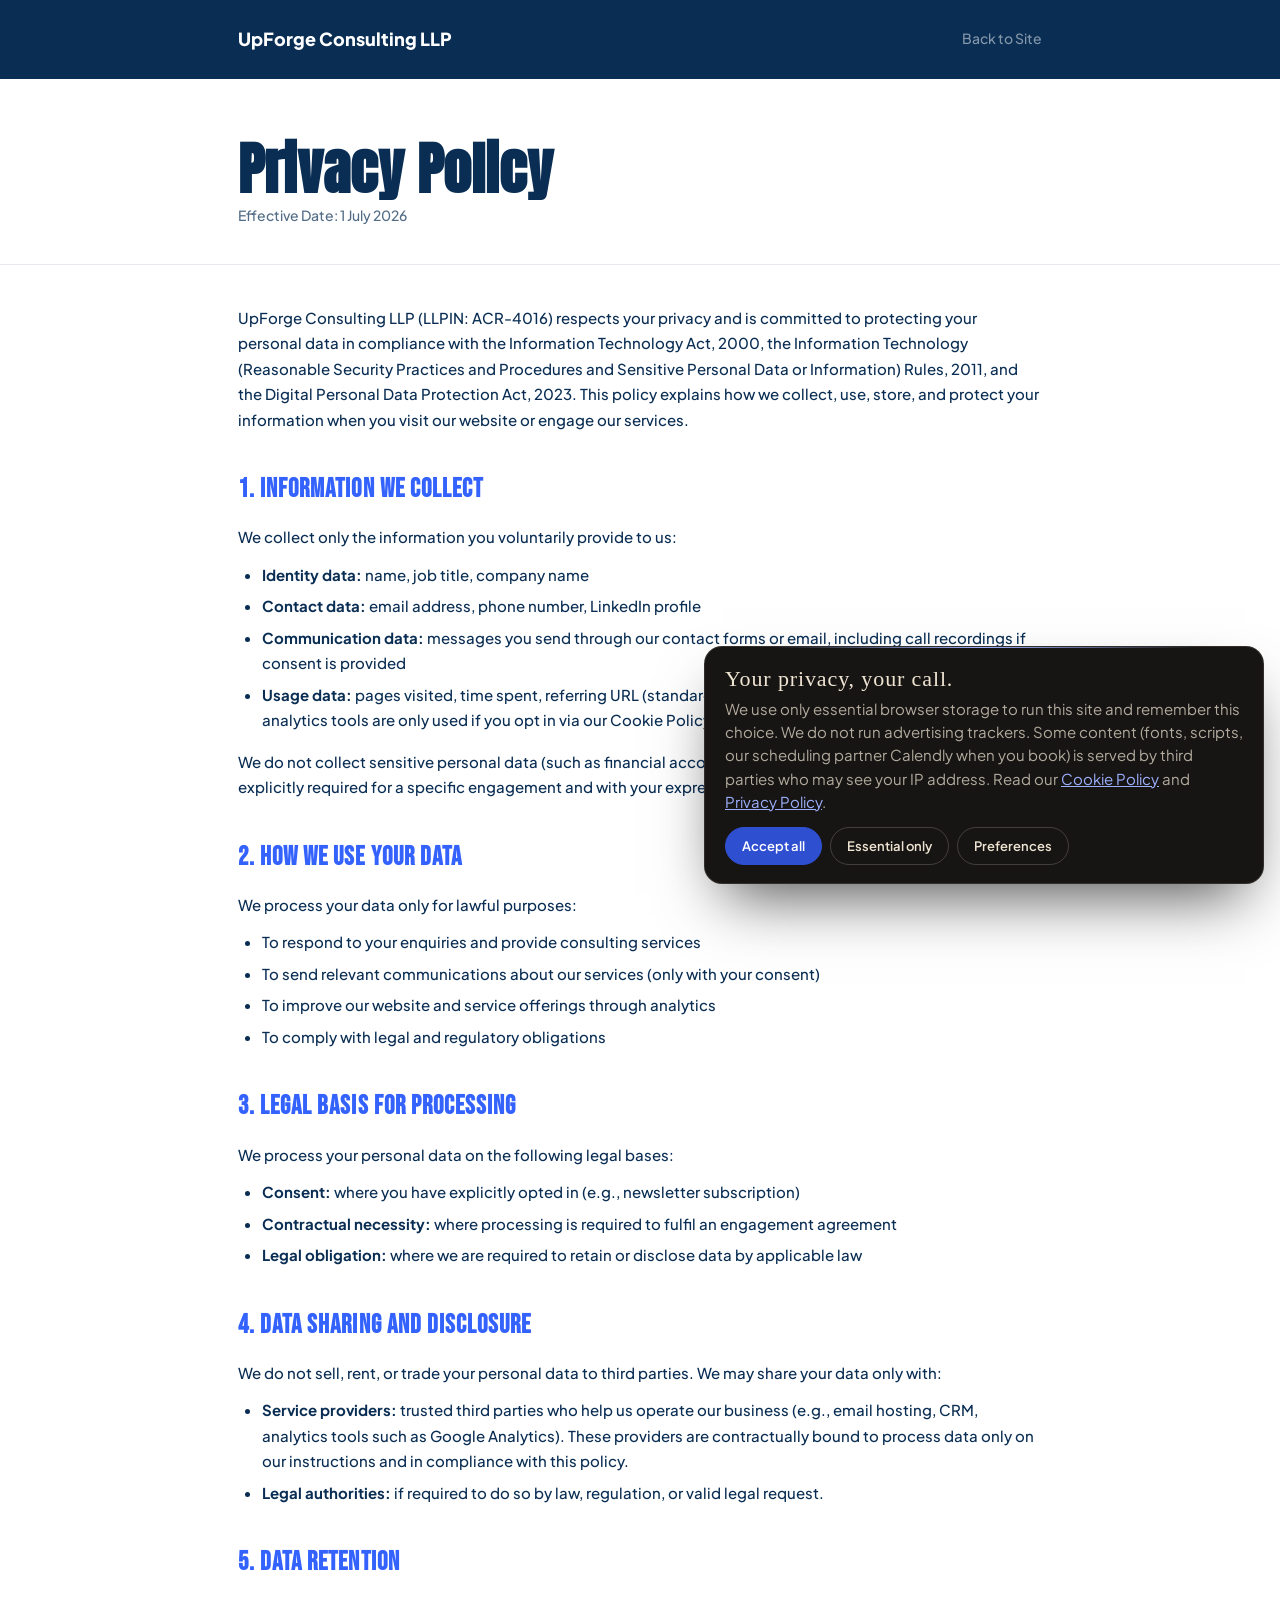
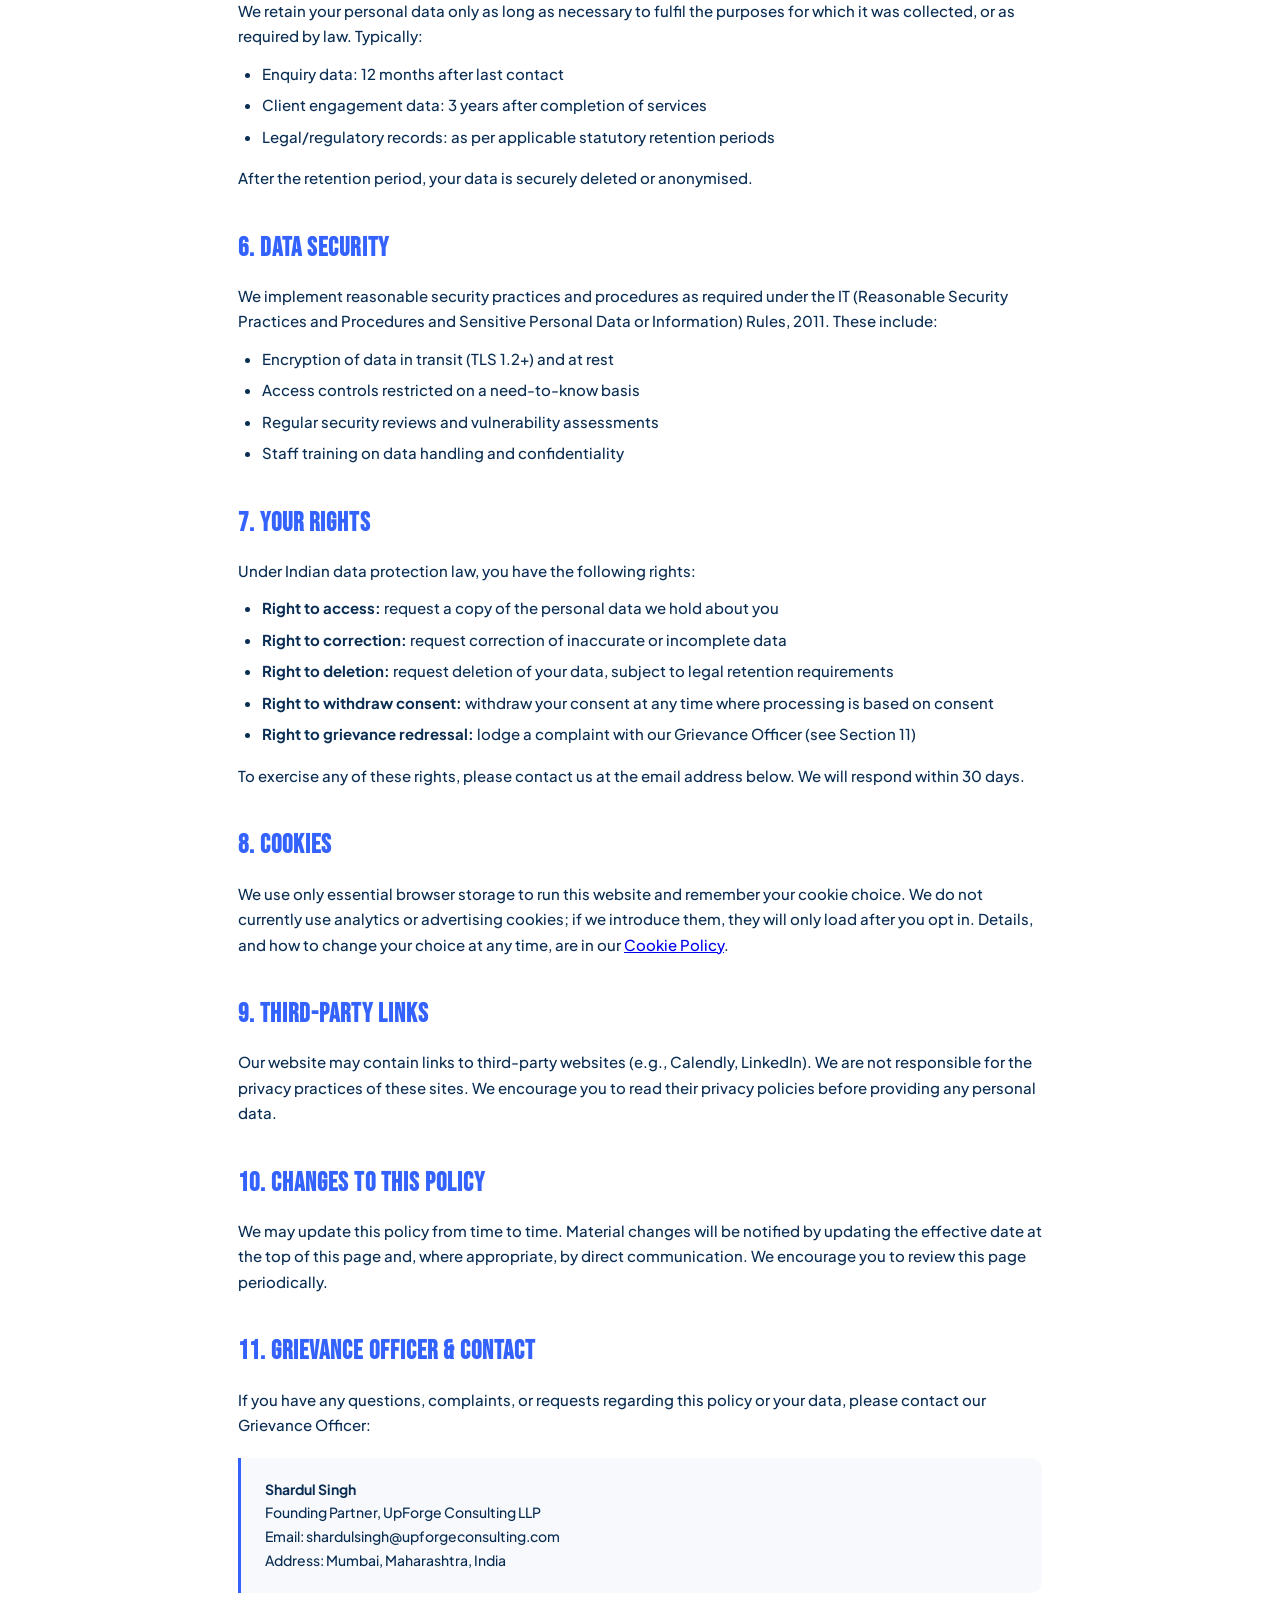
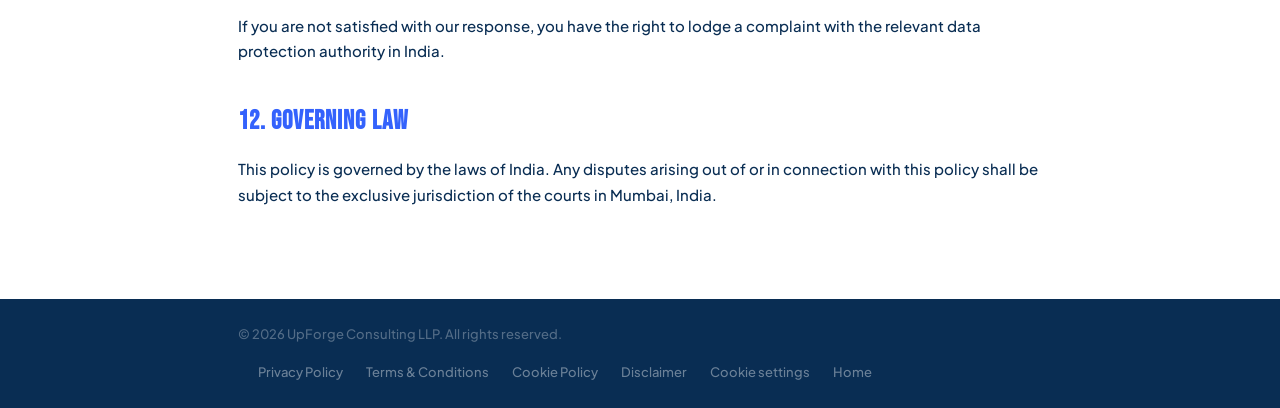
<file: legal/privacy-policy.html>
<!DOCTYPE html>
<html lang="en">
<head>
  <meta charset="UTF-8" />
  <meta name="viewport" content="width=device-width, initial-scale=1.0" />
  <title>Privacy Policy — UpForge Consulting LLP</title>
  <!-- SEO / social -->
  <link rel="canonical" href="https://upforgeconsulting.com/legal/privacy-policy.html">
  <meta property="og:type" content="website">
  <meta property="og:site_name" content="UpForge Consulting">
  <meta property="og:title" content="Privacy Policy — UpForge Consulting LLP">
  <meta property="og:description" content="Privacy policy for UpForge Consulting LLP in compliance with Indian information technology and data protection laws.">
  <meta property="og:url" content="https://upforgeconsulting.com/legal/privacy-policy.html">
  <meta property="og:image" content="https://upforgeconsulting.com/assets/og-image.jpg">
  <meta property="og:image:width" content="1200">
  <meta property="og:image:height" content="630">
  <meta name="twitter:card" content="summary_large_image">
  <meta name="twitter:title" content="Privacy Policy — UpForge Consulting LLP">
  <meta name="twitter:description" content="Privacy policy for UpForge Consulting LLP in compliance with Indian information technology and data protection laws.">
  <meta name="twitter:image" content="https://upforgeconsulting.com/assets/og-image.jpg">
  <link rel="icon" href="/favicon.ico" sizes="any">
  <link rel="icon" type="image/png" sizes="32x32" href="/favicon-32x32.png">
  <link rel="icon" type="image/png" sizes="16x16" href="/favicon-16x16.png">
  <link rel="apple-touch-icon" href="/apple-touch-icon.png">
  <link rel="manifest" href="/site.webmanifest">
  <meta name="theme-color" content="#271d17">

  <meta name="description" content="Privacy policy for UpForge Consulting LLP in compliance with Indian information technology and data protection laws." />
  <link rel="preconnect" href="https://fonts.googleapis.com" />
  <link rel="preconnect" href="https://fonts.gstatic.com" crossorigin />
  <link href="https://fonts.googleapis.com/css2?family=Plus+Jakarta+Sans:wght@300;400;500;600;700;800&family=Anton&family=Bebas+Neue&display=swap" rel="stylesheet" />
  <style>
    *, *::before, *::after { box-sizing: border-box; margin: 0; padding: 0; }

    :root {
      --primary: #3462fc;
      --dark: #092d53;
      --white: #ffffff;
      --muted: rgba(9, 45, 83, 0.7);
      --border: rgba(9, 45, 83, 0.1);
      --bg-light: #f8f9fc;
    }

    html { scroll-behavior: smooth; }

    body {
      font-family: 'Plus Jakarta Sans', sans-serif;
      font-weight: 500;
      background: var(--white);
      color: var(--dark);
      -webkit-font-smoothing: antialiased;
      line-height: 1.7;
    }

    .wrap { max-width: 860px; margin: 0 auto; padding: 0 28px; }

    header {
      background: var(--dark);
      padding: 24px 0;
    }
    header .wrap {
      display: flex;
      justify-content: space-between;
      align-items: center;
    }
    header a {
      color: rgba(255,255,255,0.5);
      text-decoration: none;
      font-size: 14px;
      transition: color 0.2s;
    }
    header a:hover { color: var(--white); }
    .brand {
      font-weight: 800;
      font-size: 18px;
      color: var(--white);
    }

    .page-title {
      padding: 64px 0 24px;
      border-bottom: 1px solid var(--border);
    }
    .page-title h1 {
      font-family: 'Anton', sans-serif;
      font-size: clamp(36px, 5vw, 56px);
      line-height: 0.95;
      color: var(--dark);
      margin-bottom: 8px;
    }
    .page-title .effective {
      font-size: 14px;
      color: var(--muted);
    }

    .content { padding: 40px 0 80px; }

    h2 {
      font-family: 'Bebas Neue', sans-serif;
      font-size: 26px;
      letter-spacing: 0.04em;
      color: var(--primary);
      margin: 36px 0 12px;
    }

    h3 {
      font-size: 17px;
      font-weight: 700;
      color: var(--dark);
      margin: 24px 0 8px;
    }

    p { font-size: 15px; color: var(--dark); margin-bottom: 12px; }

    ul { padding-left: 24px; margin-bottom: 16px; }
    ul li { font-size: 15px; color: var(--dark); margin-bottom: 6px; }

    .highlight-box {
      background: var(--bg-light);
      border-left: 3px solid var(--primary);
      padding: 20px 24px;
      border-radius: 0 12px 12px 0;
      margin: 20px 0;
    }
    .highlight-box p { margin-bottom: 0; font-size: 14px; }

    footer {
      background: var(--dark);
      padding: 24px 0;
    }
    footer .wrap {
      display: flex;
      justify-content: space-between;
      align-items: center;
      flex-wrap: wrap;
      gap: 12px;
    }
    footer span { font-size: 13px; color: rgba(255,255,255,0.3); }
    footer a {
      font-size: 13px;
      color: rgba(255,255,255,0.4);
      text-decoration: none;
      transition: color 0.2s;
      margin-left: 20px;
    }
    footer a:hover { color: var(--white); }
  </style>
</head>
<body>

<header>
  <div class="wrap">
    <div class="brand">UpForge Consulting LLP</div>
    <a href="../index.html">Back to Site</a>
  </div>
</header>

<section class="page-title">
  <div class="wrap">
    <h1>Privacy Policy</h1>
    <p class="effective">Effective Date: 1 July 2026</p>
  </div>
</section>

<section class="content">
  <div class="wrap">

    <p>UpForge Consulting LLP (LLPIN: ACR-4016) respects your privacy and is committed to protecting your personal data in compliance with the Information Technology Act, 2000, the Information Technology (Reasonable Security Practices and Procedures and Sensitive Personal Data or Information) Rules, 2011, and the Digital Personal Data Protection Act, 2023. This policy explains how we collect, use, store, and protect your information when you visit our website or engage our services.</p>

    <h2>1. Information We Collect</h2>
    <p>We collect only the information you voluntarily provide to us:</p>
    <ul>
      <li><strong>Identity data:</strong> name, job title, company name</li>
      <li><strong>Contact data:</strong> email address, phone number, LinkedIn profile</li>
      <li><strong>Communication data:</strong> messages you send through our contact forms or email, including call recordings if consent is provided</li>
      <li><strong>Usage data:</strong> pages visited, time spent, referring URL (standard server logs kept by our hosting provider; analytics tools are only used if you opt in via our Cookie Policy)</li>
    </ul>
    <p>We do not collect sensitive personal data (such as financial account details, passwords, biometric data) unless explicitly required for a specific engagement and with your express consent.</p>

    <h2>2. How We Use Your Data</h2>
    <p>We process your data only for lawful purposes:</p>
    <ul>
      <li>To respond to your enquiries and provide consulting services</li>
      <li>To send relevant communications about our services (only with your consent)</li>
      <li>To improve our website and service offerings through analytics</li>
      <li>To comply with legal and regulatory obligations</li>
    </ul>

    <h2>3. Legal Basis for Processing</h2>
    <p>We process your personal data on the following legal bases:</p>
    <ul>
      <li><strong>Consent:</strong> where you have explicitly opted in (e.g., newsletter subscription)</li>
      <li><strong>Contractual necessity:</strong> where processing is required to fulfil an engagement agreement</li>
      <li><strong>Legal obligation:</strong> where we are required to retain or disclose data by applicable law</li>
    </ul>

    <h2>4. Data Sharing and Disclosure</h2>
    <p>We do not sell, rent, or trade your personal data to third parties. We may share your data only with:</p>
    <ul>
      <li><strong>Service providers:</strong> trusted third parties who help us operate our business (e.g., email hosting, CRM, analytics tools such as Google Analytics). These providers are contractually bound to process data only on our instructions and in compliance with this policy.</li>
      <li><strong>Legal authorities:</strong> if required to do so by law, regulation, or valid legal request.</li>
    </ul>

    <h2>5. Data Retention</h2>
    <p>We retain your personal data only as long as necessary to fulfil the purposes for which it was collected, or as required by law. Typically:</p>
    <ul>
      <li>Enquiry data: 12 months after last contact</li>
      <li>Client engagement data: 3 years after completion of services</li>
      <li>Legal/regulatory records: as per applicable statutory retention periods</li>
    </ul>
    <p>After the retention period, your data is securely deleted or anonymised.</p>

    <h2>6. Data Security</h2>
    <p>We implement reasonable security practices and procedures as required under the IT (Reasonable Security Practices and Procedures and Sensitive Personal Data or Information) Rules, 2011. These include:</p>
    <ul>
      <li>Encryption of data in transit (TLS 1.2+) and at rest</li>
      <li>Access controls restricted on a need-to-know basis</li>
      <li>Regular security reviews and vulnerability assessments</li>
      <li>Staff training on data handling and confidentiality</li>
    </ul>

    <h2>7. Your Rights</h2>
    <p>Under Indian data protection law, you have the following rights:</p>
    <ul>
      <li><strong>Right to access:</strong> request a copy of the personal data we hold about you</li>
      <li><strong>Right to correction:</strong> request correction of inaccurate or incomplete data</li>
      <li><strong>Right to deletion:</strong> request deletion of your data, subject to legal retention requirements</li>
      <li><strong>Right to withdraw consent:</strong> withdraw your consent at any time where processing is based on consent</li>
      <li><strong>Right to grievance redressal:</strong> lodge a complaint with our Grievance Officer (see Section 11)</li>
    </ul>
    <p>To exercise any of these rights, please contact us at the email address below. We will respond within 30 days.</p>

    <h2>8. Cookies</h2>
    <p>We use only essential browser storage to run this website and remember your cookie choice. We do not currently use analytics or advertising cookies; if we introduce them, they will only load after you opt in. Details, and how to change your choice at any time, are in our <a href="cookie-policy.html">Cookie Policy</a>.</p>

    <h2>9. Third-Party Links</h2>
    <p>Our website may contain links to third-party websites (e.g., Calendly, LinkedIn). We are not responsible for the privacy practices of these sites. We encourage you to read their privacy policies before providing any personal data.</p>

    <h2>10. Changes to This Policy</h2>
    <p>We may update this policy from time to time. Material changes will be notified by updating the effective date at the top of this page and, where appropriate, by direct communication. We encourage you to review this page periodically.</p>

    <h2>11. Grievance Officer &amp; Contact</h2>
    <p>If you have any questions, complaints, or requests regarding this policy or your data, please contact our Grievance Officer:</p>

    <div class="highlight-box">
      <p><strong>Shardul Singh</strong><br />
      Founding Partner, UpForge Consulting LLP<br />
      Email: shardulsingh@upforgeconsulting.com<br />
      Address: Mumbai, Maharashtra, India</p>
    </div>

    <p>If you are not satisfied with our response, you have the right to lodge a complaint with the relevant data protection authority in India.</p>

    <h2>12. Governing Law</h2>
    <p>This policy is governed by the laws of India. Any disputes arising out of or in connection with this policy shall be subject to the exclusive jurisdiction of the courts in Mumbai, India.</p>

  </div>
</section>

<footer>
  <div class="wrap">
    <span>&copy; 2026 UpForge Consulting LLP. All rights reserved.</span>
    <div>
      <a href="privacy-policy.html">Privacy Policy</a>
      <a href="terms-conditions.html">Terms &amp; Conditions</a>
      <a href="cookie-policy.html">Cookie Policy</a>
      <a href="disclaimer.html">Disclaimer</a>
      <a href="#cookie-settings" data-cookie-settings>Cookie settings</a>
      <a href="../index.html">Home</a>
    </div>
  </div>
</footer>
<script src="/assets/site-consent.js" defer></script>

</body>
</html>
</file>
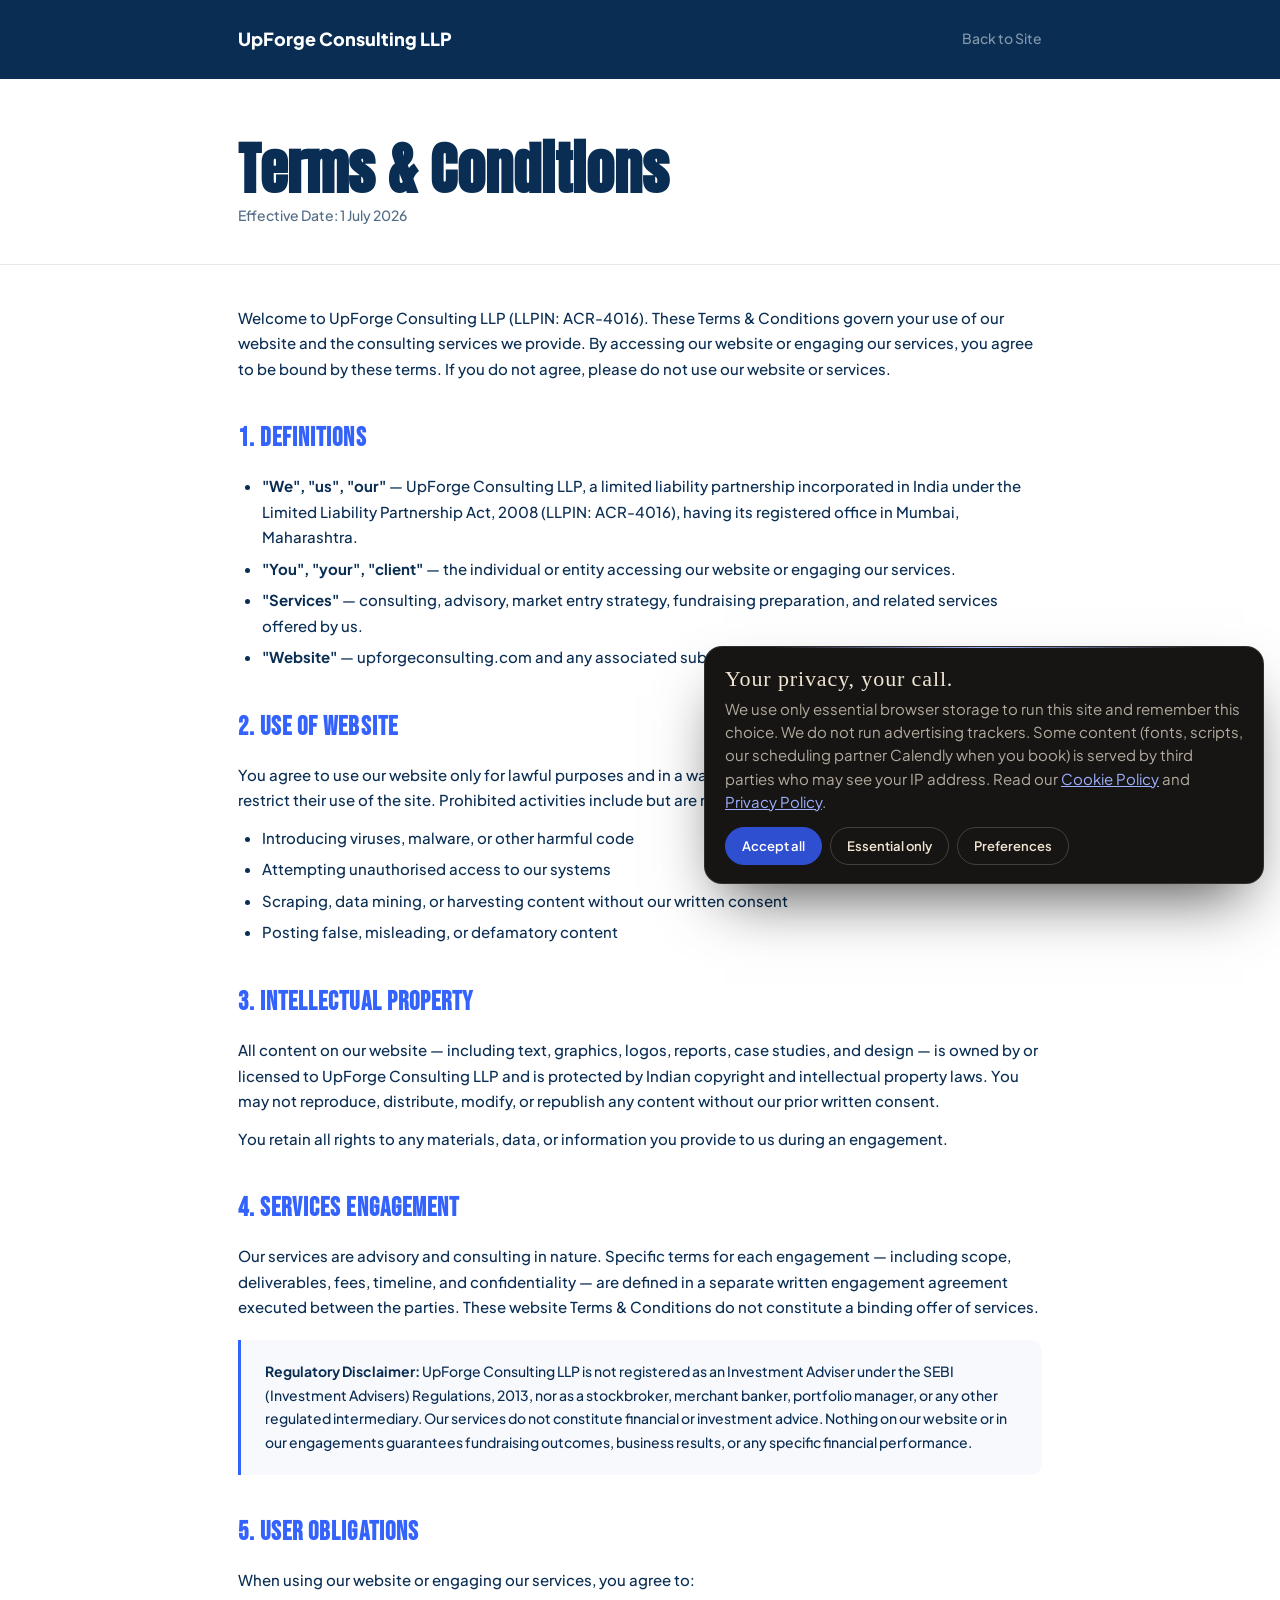
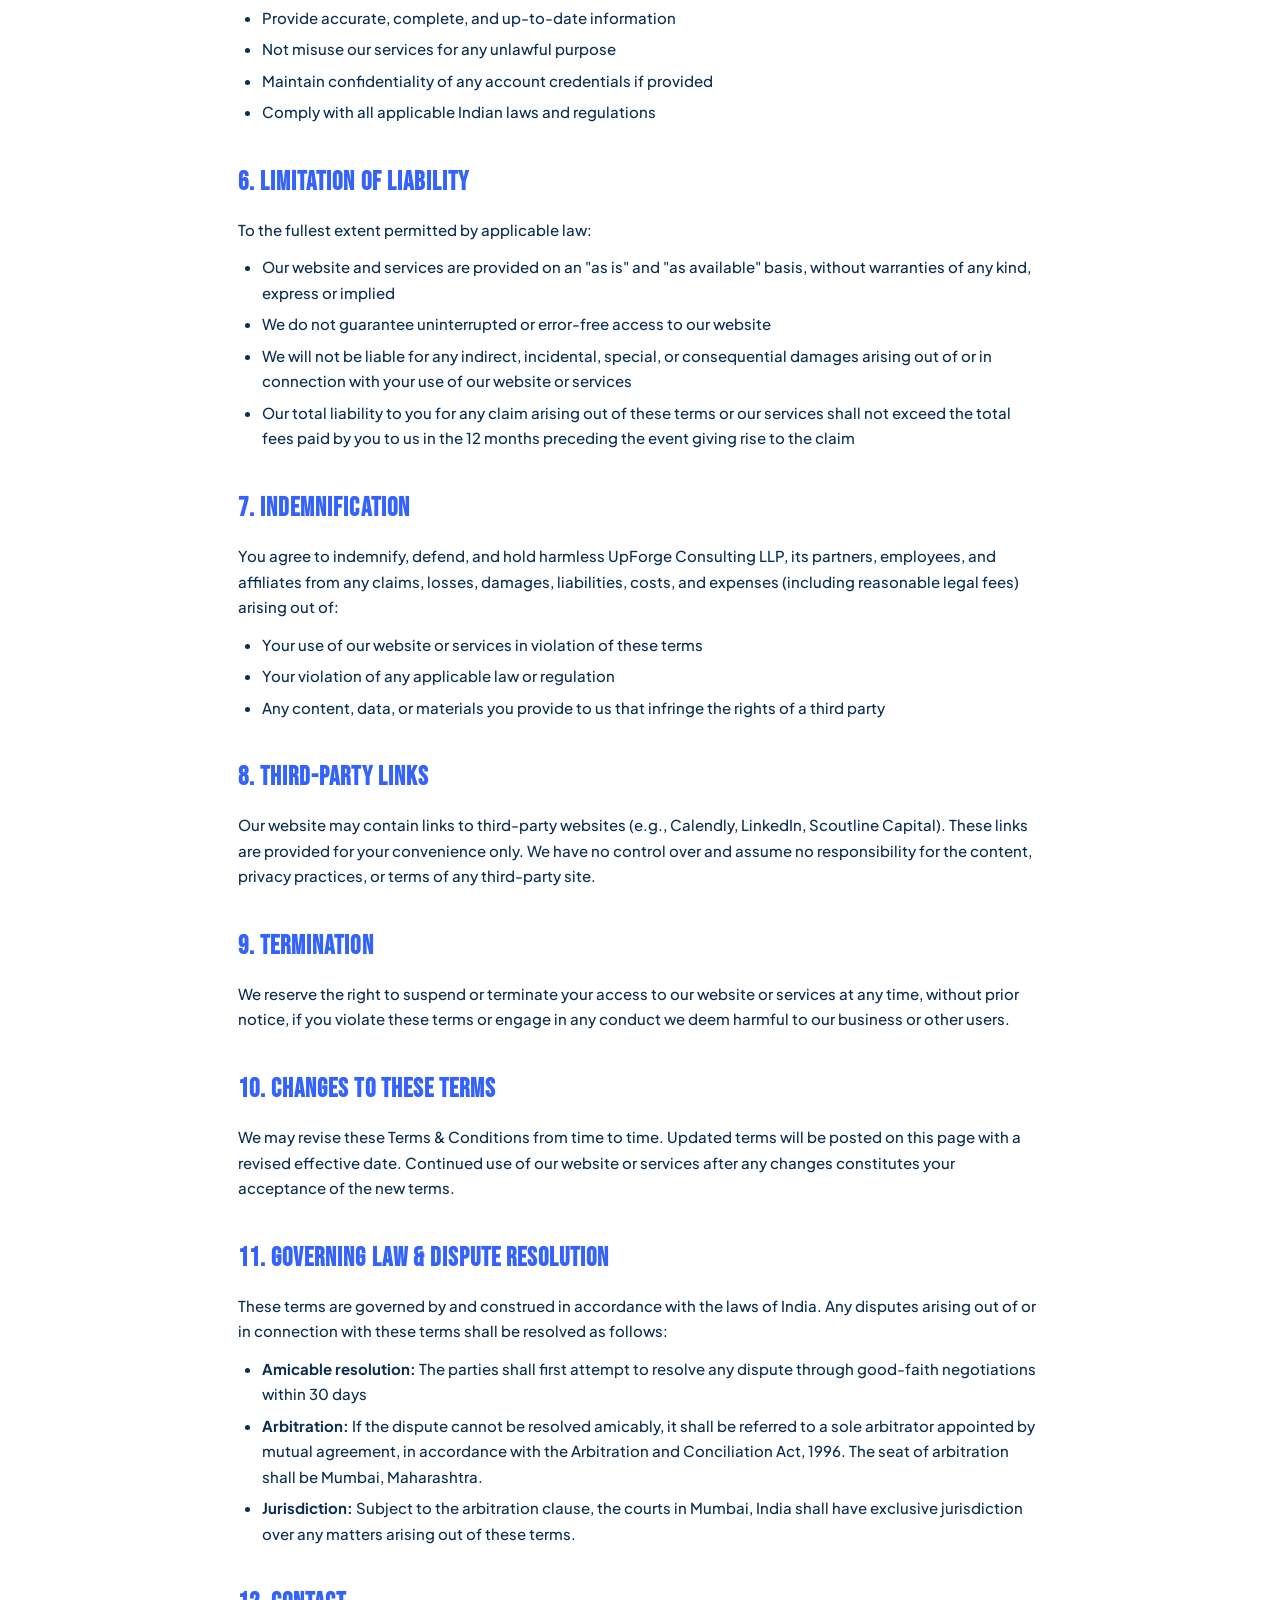
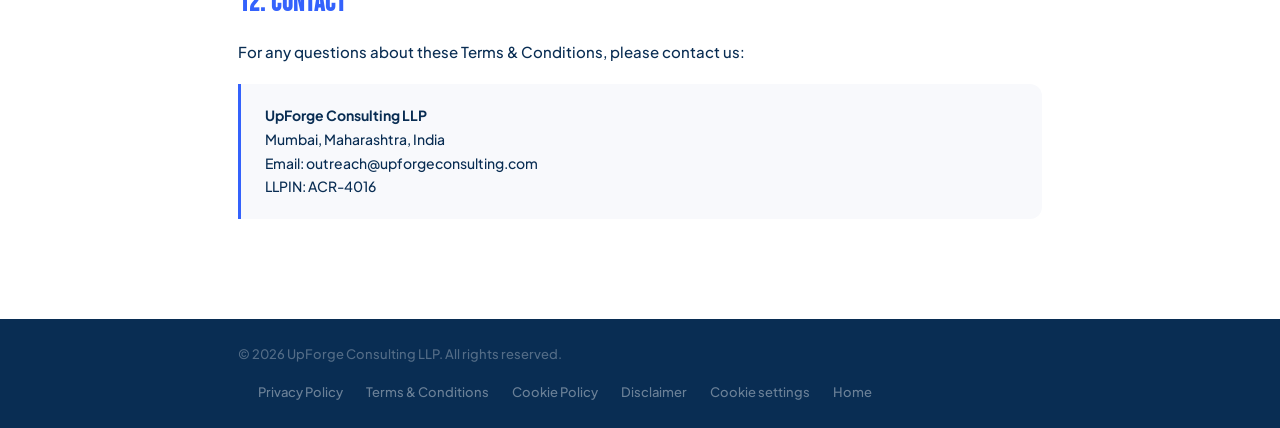
<file: legal/terms-conditions.html>
<!DOCTYPE html>
<html lang="en">
<head>
  <meta charset="UTF-8" />
  <meta name="viewport" content="width=device-width, initial-scale=1.0" />
  <title>Terms & Conditions — UpForge Consulting LLP</title>
  <!-- SEO / social -->
  <link rel="canonical" href="https://upforgeconsulting.com/legal/terms-conditions.html">
  <meta property="og:type" content="website">
  <meta property="og:site_name" content="UpForge Consulting">
  <meta property="og:title" content="Terms &amp; Conditions — UpForge Consulting LLP">
  <meta property="og:description" content="Terms and conditions for the use of the UpForge Consulting LLP website and consulting services.">
  <meta property="og:url" content="https://upforgeconsulting.com/legal/terms-conditions.html">
  <meta property="og:image" content="https://upforgeconsulting.com/assets/og-image.jpg">
  <meta property="og:image:width" content="1200">
  <meta property="og:image:height" content="630">
  <meta name="twitter:card" content="summary_large_image">
  <meta name="twitter:title" content="Terms &amp; Conditions — UpForge Consulting LLP">
  <meta name="twitter:description" content="Terms and conditions for the use of the UpForge Consulting LLP website and consulting services.">
  <meta name="twitter:image" content="https://upforgeconsulting.com/assets/og-image.jpg">
  <link rel="icon" href="/favicon.ico" sizes="any">
  <link rel="icon" type="image/png" sizes="32x32" href="/favicon-32x32.png">
  <link rel="icon" type="image/png" sizes="16x16" href="/favicon-16x16.png">
  <link rel="apple-touch-icon" href="/apple-touch-icon.png">
  <link rel="manifest" href="/site.webmanifest">
  <meta name="theme-color" content="#271d17">

  <meta name="description" content="Terms and conditions for the use of the UpForge Consulting LLP website and consulting services." />
  <link rel="preconnect" href="https://fonts.googleapis.com" />
  <link rel="preconnect" href="https://fonts.gstatic.com" crossorigin />
  <link href="https://fonts.googleapis.com/css2?family=Plus+Jakarta+Sans:wght@300;400;500;600;700;800&family=Anton&family=Bebas+Neue&display=swap" rel="stylesheet" />
  <style>
    *, *::before, *::after { box-sizing: border-box; margin: 0; padding: 0; }

    :root {
      --primary: #3462fc;
      --dark: #092d53;
      --white: #ffffff;
      --muted: rgba(9, 45, 83, 0.7);
      --border: rgba(9, 45, 83, 0.1);
      --bg-light: #f8f9fc;
    }

    html { scroll-behavior: smooth; }

    body {
      font-family: 'Plus Jakarta Sans', sans-serif;
      font-weight: 500;
      background: var(--white);
      color: var(--dark);
      -webkit-font-smoothing: antialiased;
      line-height: 1.7;
    }

    .wrap { max-width: 860px; margin: 0 auto; padding: 0 28px; }

    header {
      background: var(--dark);
      padding: 24px 0;
    }
    header .wrap {
      display: flex;
      justify-content: space-between;
      align-items: center;
    }
    header a {
      color: rgba(255,255,255,0.5);
      text-decoration: none;
      font-size: 14px;
      transition: color 0.2s;
    }
    header a:hover { color: var(--white); }
    .brand {
      font-weight: 800;
      font-size: 18px;
      color: var(--white);
    }

    .page-title {
      padding: 64px 0 24px;
      border-bottom: 1px solid var(--border);
    }
    .page-title h1 {
      font-family: 'Anton', sans-serif;
      font-size: clamp(36px, 5vw, 56px);
      line-height: 0.95;
      color: var(--dark);
      margin-bottom: 8px;
    }
    .page-title .effective {
      font-size: 14px;
      color: var(--muted);
    }

    .content { padding: 40px 0 80px; }

    h2 {
      font-family: 'Bebas Neue', sans-serif;
      font-size: 26px;
      letter-spacing: 0.04em;
      color: var(--primary);
      margin: 36px 0 12px;
    }

    h3 {
      font-size: 17px;
      font-weight: 700;
      color: var(--dark);
      margin: 24px 0 8px;
    }

    p { font-size: 15px; color: var(--dark); margin-bottom: 12px; }

    ul { padding-left: 24px; margin-bottom: 16px; }
    ul li { font-size: 15px; color: var(--dark); margin-bottom: 6px; }

    .highlight-box {
      background: var(--bg-light);
      border-left: 3px solid var(--primary);
      padding: 20px 24px;
      border-radius: 0 12px 12px 0;
      margin: 20px 0;
    }
    .highlight-box p { margin-bottom: 0; font-size: 14px; }

    footer {
      background: var(--dark);
      padding: 24px 0;
    }
    footer .wrap {
      display: flex;
      justify-content: space-between;
      align-items: center;
      flex-wrap: wrap;
      gap: 12px;
    }
    footer span { font-size: 13px; color: rgba(255,255,255,0.3); }
    footer a {
      font-size: 13px;
      color: rgba(255,255,255,0.4);
      text-decoration: none;
      transition: color 0.2s;
      margin-left: 20px;
    }
    footer a:hover { color: var(--white); }
  </style>
</head>
<body>

<header>
  <div class="wrap">
    <div class="brand">UpForge Consulting LLP</div>
    <a href="../index.html">Back to Site</a>
  </div>
</header>

<section class="page-title">
  <div class="wrap">
    <h1>Terms &amp; Conditions</h1>
    <p class="effective">Effective Date: 1 July 2026</p>
  </div>
</section>

<section class="content">
  <div class="wrap">

    <p>Welcome to UpForge Consulting LLP (LLPIN: ACR-4016). These Terms &amp; Conditions govern your use of our website and the consulting services we provide. By accessing our website or engaging our services, you agree to be bound by these terms. If you do not agree, please do not use our website or services.</p>

    <h2>1. Definitions</h2>
    <ul>
      <li><strong>"We", "us", "our"</strong> — UpForge Consulting LLP, a limited liability partnership incorporated in India under the Limited Liability Partnership Act, 2008 (LLPIN: ACR-4016), having its registered office in Mumbai, Maharashtra.</li>
      <li><strong>"You", "your", "client"</strong> — the individual or entity accessing our website or engaging our services.</li>
      <li><strong>"Services"</strong> — consulting, advisory, market entry strategy, fundraising preparation, and related services offered by us.</li>
      <li><strong>"Website"</strong> — upforgeconsulting.com and any associated subdomains or partner pages.</li>
    </ul>

    <h2>2. Use of Website</h2>
    <p>You agree to use our website only for lawful purposes and in a way that does not infringe the rights of others or restrict their use of the site. Prohibited activities include but are not limited to:</p>
    <ul>
      <li>Introducing viruses, malware, or other harmful code</li>
      <li>Attempting unauthorised access to our systems</li>
      <li>Scraping, data mining, or harvesting content without our written consent</li>
      <li>Posting false, misleading, or defamatory content</li>
    </ul>

    <h2>3. Intellectual Property</h2>
    <p>All content on our website — including text, graphics, logos, reports, case studies, and design — is owned by or licensed to UpForge Consulting LLP and is protected by Indian copyright and intellectual property laws. You may not reproduce, distribute, modify, or republish any content without our prior written consent.</p>
    <p>You retain all rights to any materials, data, or information you provide to us during an engagement.</p>

    <h2>4. Services Engagement</h2>
    <p>Our services are advisory and consulting in nature. Specific terms for each engagement — including scope, deliverables, fees, timeline, and confidentiality — are defined in a separate written engagement agreement executed between the parties. These website Terms &amp; Conditions do not constitute a binding offer of services.</p>

    <div class="highlight-box">
      <p><strong>Regulatory Disclaimer:</strong> UpForge Consulting LLP is not registered as an Investment Adviser under the SEBI (Investment Advisers) Regulations, 2013, nor as a stockbroker, merchant banker, portfolio manager, or any other regulated intermediary. Our services do not constitute financial or investment advice. Nothing on our website or in our engagements guarantees fundraising outcomes, business results, or any specific financial performance.</p>
    </div>

    <h2>5. User Obligations</h2>
    <p>When using our website or engaging our services, you agree to:</p>
    <ul>
      <li>Provide accurate, complete, and up-to-date information</li>
      <li>Not misuse our services for any unlawful purpose</li>
      <li>Maintain confidentiality of any account credentials if provided</li>
      <li>Comply with all applicable Indian laws and regulations</li>
    </ul>

    <h2>6. Limitation of Liability</h2>
    <p>To the fullest extent permitted by applicable law:</p>
    <ul>
      <li>Our website and services are provided on an "as is" and "as available" basis, without warranties of any kind, express or implied</li>
      <li>We do not guarantee uninterrupted or error-free access to our website</li>
      <li>We will not be liable for any indirect, incidental, special, or consequential damages arising out of or in connection with your use of our website or services</li>
      <li>Our total liability to you for any claim arising out of these terms or our services shall not exceed the total fees paid by you to us in the 12 months preceding the event giving rise to the claim</li>
    </ul>

    <h2>7. Indemnification</h2>
    <p>You agree to indemnify, defend, and hold harmless UpForge Consulting LLP, its partners, employees, and affiliates from any claims, losses, damages, liabilities, costs, and expenses (including reasonable legal fees) arising out of:</p>
    <ul>
      <li>Your use of our website or services in violation of these terms</li>
      <li>Your violation of any applicable law or regulation</li>
      <li>Any content, data, or materials you provide to us that infringe the rights of a third party</li>
    </ul>

    <h2>8. Third-Party Links</h2>
    <p>Our website may contain links to third-party websites (e.g., Calendly, LinkedIn, Scoutline Capital). These links are provided for your convenience only. We have no control over and assume no responsibility for the content, privacy practices, or terms of any third-party site.</p>

    <h2>9. Termination</h2>
    <p>We reserve the right to suspend or terminate your access to our website or services at any time, without prior notice, if you violate these terms or engage in any conduct we deem harmful to our business or other users.</p>

    <h2>10. Changes to These Terms</h2>
    <p>We may revise these Terms &amp; Conditions from time to time. Updated terms will be posted on this page with a revised effective date. Continued use of our website or services after any changes constitutes your acceptance of the new terms.</p>

    <h2>11. Governing Law &amp; Dispute Resolution</h2>
    <p>These terms are governed by and construed in accordance with the laws of India. Any disputes arising out of or in connection with these terms shall be resolved as follows:</p>
    <ul>
      <li><strong>Amicable resolution:</strong> The parties shall first attempt to resolve any dispute through good-faith negotiations within 30 days</li>
      <li><strong>Arbitration:</strong> If the dispute cannot be resolved amicably, it shall be referred to a sole arbitrator appointed by mutual agreement, in accordance with the Arbitration and Conciliation Act, 1996. The seat of arbitration shall be Mumbai, Maharashtra.</li>
      <li><strong>Jurisdiction:</strong> Subject to the arbitration clause, the courts in Mumbai, India shall have exclusive jurisdiction over any matters arising out of these terms.</li>
    </ul>

    <h2>12. Contact</h2>
    <p>For any questions about these Terms &amp; Conditions, please contact us:</p>

    <div class="highlight-box">
      <p><strong>UpForge Consulting LLP</strong><br />
      Mumbai, Maharashtra, India<br />
      Email: outreach@upforgeconsulting.com<br />
      LLPIN: ACR-4016</p>
    </div>

  </div>
</section>

<footer>
  <div class="wrap">
    <span>&copy; 2026 UpForge Consulting LLP. All rights reserved.</span>
    <div>
      <a href="privacy-policy.html">Privacy Policy</a>
      <a href="terms-conditions.html">Terms &amp; Conditions</a>
      <a href="cookie-policy.html">Cookie Policy</a>
      <a href="disclaimer.html">Disclaimer</a>
      <a href="#cookie-settings" data-cookie-settings>Cookie settings</a>
      <a href="../index.html">Home</a>
    </div>
  </div>
</footer>
<script src="/assets/site-consent.js" defer></script>

</body>
</html>
</file>
